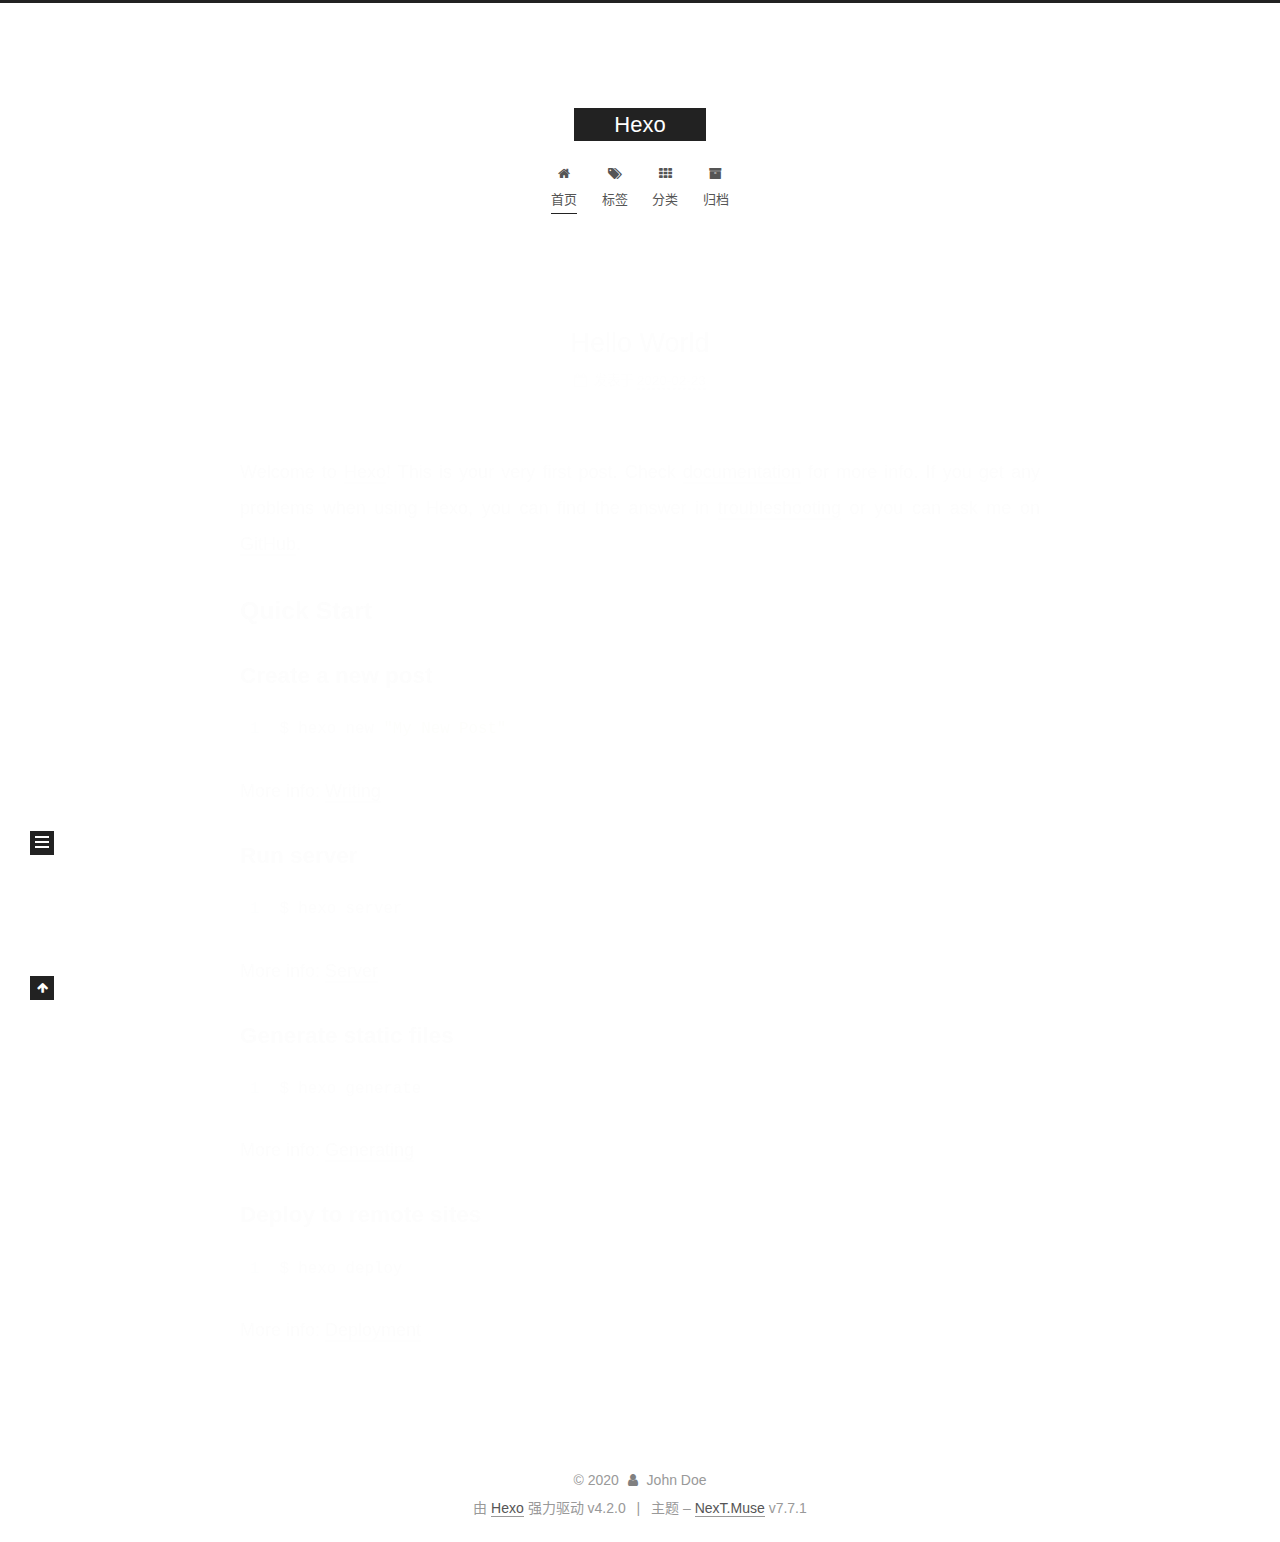
<file: index.html>
<!DOCTYPE html>
<html lang="zh-CN">
<head>
  <meta charset="UTF-8">
<meta name="viewport" content="width=device-width, initial-scale=1, maximum-scale=2">
<meta name="theme-color" content="#222">
<meta name="generator" content="Hexo 4.2.0">
  <link rel="apple-touch-icon" sizes="180x180" href="/images/apple-touch-icon-next.png">
  <link rel="icon" type="image/png" sizes="32x32" href="/images/favicon-32x32-next.png">
  <link rel="icon" type="image/png" sizes="16x16" href="/images/favicon-16x16-next.png">
  <link rel="mask-icon" href="/images/logo.svg" color="#222">

<link rel="stylesheet" href="/css/main.css">


<link rel="stylesheet" href="/lib/font-awesome/css/font-awesome.min.css">

<script id="hexo-configurations">
    var NexT = window.NexT || {};
    var CONFIG = {"hostname":"yoursite.com","root":"/","scheme":"Muse","version":"7.7.1","exturl":false,"sidebar":{"position":"left","display":"post","padding":18,"offset":12,"onmobile":false},"copycode":{"enable":false,"show_result":false,"style":null},"back2top":{"enable":true,"sidebar":false,"scrollpercent":false},"bookmark":{"enable":false,"color":"#222","save":"auto"},"fancybox":false,"mediumzoom":false,"lazyload":false,"pangu":false,"comments":{"style":"tabs","active":null,"storage":true,"lazyload":false,"nav":null},"algolia":{"hits":{"per_page":10},"labels":{"input_placeholder":"Search for Posts","hits_empty":"We didn't find any results for the search: ${query}","hits_stats":"${hits} results found in ${time} ms"}},"localsearch":{"enable":false,"trigger":"auto","top_n_per_article":1,"unescape":false,"preload":false},"motion":{"enable":true,"async":false,"transition":{"post_block":"fadeIn","post_header":"slideDownIn","post_body":"slideDownIn","coll_header":"slideLeftIn","sidebar":"slideUpIn"}}};
  </script>

  <meta property="og:type" content="website">
<meta property="og:title" content="Hexo">
<meta property="og:url" content="http://yoursite.com/index.html">
<meta property="og:site_name" content="Hexo">
<meta property="og:locale" content="zh_CN">
<meta property="article:author" content="John Doe">
<meta name="twitter:card" content="summary">

<link rel="canonical" href="http://yoursite.com/">


<script id="page-configurations">
  // https://hexo.io/docs/variables.html
  CONFIG.page = {
    sidebar: "",
    isHome: true,
    isPost: false
  };
</script>

  <title>Hexo</title>
  






  <noscript>
  <style>
  .use-motion .brand,
  .use-motion .menu-item,
  .sidebar-inner,
  .use-motion .post-block,
  .use-motion .pagination,
  .use-motion .comments,
  .use-motion .post-header,
  .use-motion .post-body,
  .use-motion .collection-header { opacity: initial; }

  .use-motion .site-title,
  .use-motion .site-subtitle {
    opacity: initial;
    top: initial;
  }

  .use-motion .logo-line-before i { left: initial; }
  .use-motion .logo-line-after i { right: initial; }
  </style>
</noscript>

</head>

<body itemscope itemtype="http://schema.org/WebPage">
  <div class="container use-motion">
    <div class="headband"></div>

    <header class="header" itemscope itemtype="http://schema.org/WPHeader">
      <div class="header-inner"><div class="site-brand-container">
  <div class="site-nav-toggle">
    <div class="toggle" aria-label="切换导航栏">
      <span class="toggle-line toggle-line-first"></span>
      <span class="toggle-line toggle-line-middle"></span>
      <span class="toggle-line toggle-line-last"></span>
    </div>
  </div>

  <div class="site-meta">

    <div>
      <a href="/" class="brand" rel="start">
        <span class="logo-line-before"><i></i></span>
        <span class="site-title">Hexo</span>
        <span class="logo-line-after"><i></i></span>
      </a>
    </div>
  </div>

  <div class="site-nav-right"></div>
</div>


<nav class="site-nav">
  
  <ul id="menu" class="menu">
        <li class="menu-item menu-item-home">

    <a href="/" rel="section"><i class="fa fa-fw fa-home"></i>首页</a>

  </li>
        <li class="menu-item menu-item-tags">

    <a href="/tags/" rel="section"><i class="fa fa-fw fa-tags"></i>标签</a>

  </li>
        <li class="menu-item menu-item-categories">

    <a href="/categories/" rel="section"><i class="fa fa-fw fa-th"></i>分类</a>

  </li>
        <li class="menu-item menu-item-archives">

    <a href="/archives/" rel="section"><i class="fa fa-fw fa-archive"></i>归档</a>

  </li>
  </ul>

</nav>
</div>
    </header>

    
  <div class="back-to-top">
    <i class="fa fa-arrow-up"></i>
    <span>0%</span>
  </div>


    <main class="main">
      <div class="main-inner">
        <div class="content-wrap">
          

          <div class="content">
            

  <div class="posts-expand">
        
  
  
  <article itemscope itemtype="http://schema.org/Article" class="post-block home" lang="zh-CN">
    <link itemprop="mainEntityOfPage" href="http://yoursite.com/2020/02/23/hello-world/">

    <span hidden itemprop="author" itemscope itemtype="http://schema.org/Person">
      <meta itemprop="image" content="/images/avatar.gif">
      <meta itemprop="name" content="John Doe">
      <meta itemprop="description" content="">
    </span>

    <span hidden itemprop="publisher" itemscope itemtype="http://schema.org/Organization">
      <meta itemprop="name" content="Hexo">
    </span>
      <header class="post-header">
        <h1 class="post-title" itemprop="name headline">
          
            <a href="/2020/02/23/hello-world/" class="post-title-link" itemprop="url">Hello World</a>
        </h1>

        <div class="post-meta">
            <span class="post-meta-item">
              <span class="post-meta-item-icon">
                <i class="fa fa-calendar-o"></i>
              </span>
              <span class="post-meta-item-text">发表于</span>

              <time title="创建时间：2020-02-23 14:31:37" itemprop="dateCreated datePublished" datetime="2020-02-23T14:31:37+08:00">2020-02-23</time>
            </span>

          

        </div>
      </header>

    
    
    
    <div class="post-body" itemprop="articleBody">

      
          <p>Welcome to <a href="https://hexo.io/" target="_blank" rel="noopener">Hexo</a>! This is your very first post. Check <a href="https://hexo.io/docs/" target="_blank" rel="noopener">documentation</a> for more info. If you get any problems when using Hexo, you can find the answer in <a href="https://hexo.io/docs/troubleshooting.html" target="_blank" rel="noopener">troubleshooting</a> or you can ask me on <a href="https://github.com/hexojs/hexo/issues" target="_blank" rel="noopener">GitHub</a>.</p>
<h2 id="Quick-Start"><a href="#Quick-Start" class="headerlink" title="Quick Start"></a>Quick Start</h2><h3 id="Create-a-new-post"><a href="#Create-a-new-post" class="headerlink" title="Create a new post"></a>Create a new post</h3><figure class="highlight bash"><table><tr><td class="gutter"><pre><span class="line">1</span><br></pre></td><td class="code"><pre><span class="line">$ hexo new <span class="string">"My New Post"</span></span><br></pre></td></tr></table></figure>

<p>More info: <a href="https://hexo.io/docs/writing.html" target="_blank" rel="noopener">Writing</a></p>
<h3 id="Run-server"><a href="#Run-server" class="headerlink" title="Run server"></a>Run server</h3><figure class="highlight bash"><table><tr><td class="gutter"><pre><span class="line">1</span><br></pre></td><td class="code"><pre><span class="line">$ hexo server</span><br></pre></td></tr></table></figure>

<p>More info: <a href="https://hexo.io/docs/server.html" target="_blank" rel="noopener">Server</a></p>
<h3 id="Generate-static-files"><a href="#Generate-static-files" class="headerlink" title="Generate static files"></a>Generate static files</h3><figure class="highlight bash"><table><tr><td class="gutter"><pre><span class="line">1</span><br></pre></td><td class="code"><pre><span class="line">$ hexo generate</span><br></pre></td></tr></table></figure>

<p>More info: <a href="https://hexo.io/docs/generating.html" target="_blank" rel="noopener">Generating</a></p>
<h3 id="Deploy-to-remote-sites"><a href="#Deploy-to-remote-sites" class="headerlink" title="Deploy to remote sites"></a>Deploy to remote sites</h3><figure class="highlight bash"><table><tr><td class="gutter"><pre><span class="line">1</span><br></pre></td><td class="code"><pre><span class="line">$ hexo deploy</span><br></pre></td></tr></table></figure>

<p>More info: <a href="https://hexo.io/docs/one-command-deployment.html" target="_blank" rel="noopener">Deployment</a></p>

      
    </div>

    
    
    
      <footer class="post-footer">
        <div class="post-eof"></div>
      </footer>
  </article>
  
  
  

  </div>

  



          </div>
          

<script>
  window.addEventListener('tabs:register', () => {
    let activeClass = CONFIG.comments.activeClass;
    if (CONFIG.comments.storage) {
      activeClass = localStorage.getItem('comments_active') || activeClass;
    }
    if (activeClass) {
      let activeTab = document.querySelector(`a[href="#comment-${activeClass}"]`);
      if (activeTab) {
        activeTab.click();
      }
    }
  });
  if (CONFIG.comments.storage) {
    window.addEventListener('tabs:click', event => {
      if (!event.target.matches('.tabs-comment .tab-content .tab-pane')) return;
      let commentClass = event.target.classList[1];
      localStorage.setItem('comments_active', commentClass);
    });
  }
</script>

        </div>
          
  
  <div class="toggle sidebar-toggle">
    <span class="toggle-line toggle-line-first"></span>
    <span class="toggle-line toggle-line-middle"></span>
    <span class="toggle-line toggle-line-last"></span>
  </div>

  <aside class="sidebar">
    <div class="sidebar-inner">

      <ul class="sidebar-nav motion-element">
        <li class="sidebar-nav-toc">
          文章目录
        </li>
        <li class="sidebar-nav-overview">
          站点概览
        </li>
      </ul>

      <!--noindex-->
      <div class="post-toc-wrap sidebar-panel">
      </div>
      <!--/noindex-->

      <div class="site-overview-wrap sidebar-panel">
        <div class="site-author motion-element" itemprop="author" itemscope itemtype="http://schema.org/Person">
  <p class="site-author-name" itemprop="name">John Doe</p>
  <div class="site-description" itemprop="description"></div>
</div>
<div class="site-state-wrap motion-element">
  <nav class="site-state">
      <div class="site-state-item site-state-posts">
          <a href="/archives/">
        
          <span class="site-state-item-count">1</span>
          <span class="site-state-item-name">日志</span>
        </a>
      </div>
  </nav>
</div>



      </div>

    </div>
  </aside>
  <div id="sidebar-dimmer"></div>


      </div>
    </main>

    <footer class="footer">
      <div class="footer-inner">
        

<div class="copyright">
  
  &copy; 
  <span itemprop="copyrightYear">2020</span>
  <span class="with-love">
    <i class="fa fa-user"></i>
  </span>
  <span class="author" itemprop="copyrightHolder">John Doe</span>
</div>
  <div class="powered-by">由 <a href="https://hexo.io/" class="theme-link" rel="noopener" target="_blank">Hexo</a> 强力驱动 v4.2.0
  </div>
  <span class="post-meta-divider">|</span>
  <div class="theme-info">主题 – <a href="https://muse.theme-next.org/" class="theme-link" rel="noopener" target="_blank">NexT.Muse</a> v7.7.1
  </div>

        








      </div>
    </footer>
  </div>

  
  <script src="/lib/anime.min.js"></script>
  <script src="/lib/velocity/velocity.min.js"></script>
  <script src="/lib/velocity/velocity.ui.min.js"></script>

<script src="/js/utils.js"></script>

<script src="/js/motion.js"></script>


<script src="/js/schemes/muse.js"></script>


<script src="/js/next-boot.js"></script>




  















  

  

</body>
</html>
</file>
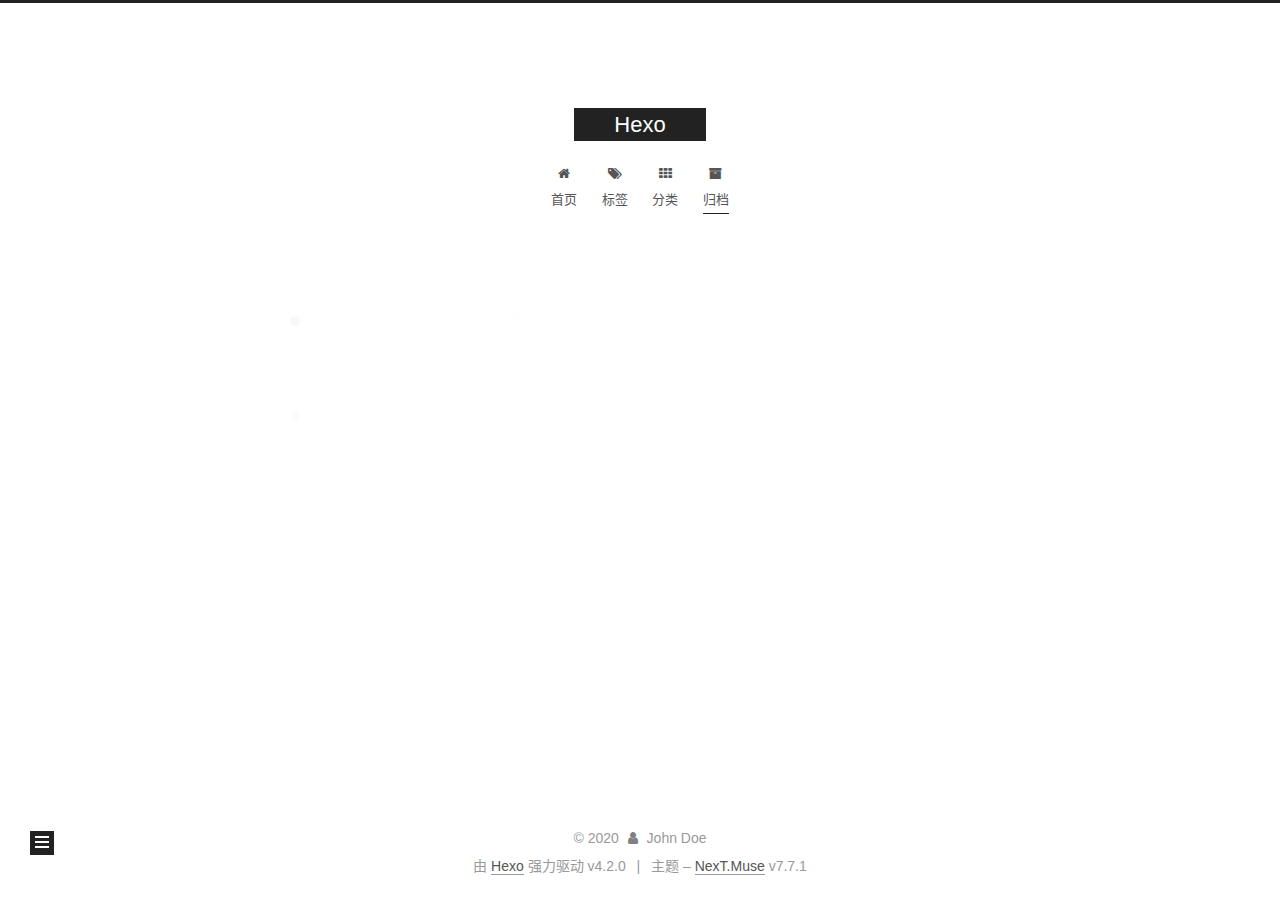
<file: archives/index.html>
<!DOCTYPE html>
<html lang="zh-CN">
<head>
  <meta charset="UTF-8">
<meta name="viewport" content="width=device-width, initial-scale=1, maximum-scale=2">
<meta name="theme-color" content="#222">
<meta name="generator" content="Hexo 4.2.0">
  <link rel="apple-touch-icon" sizes="180x180" href="/images/apple-touch-icon-next.png">
  <link rel="icon" type="image/png" sizes="32x32" href="/images/favicon-32x32-next.png">
  <link rel="icon" type="image/png" sizes="16x16" href="/images/favicon-16x16-next.png">
  <link rel="mask-icon" href="/images/logo.svg" color="#222">

<link rel="stylesheet" href="/css/main.css">


<link rel="stylesheet" href="/lib/font-awesome/css/font-awesome.min.css">

<script id="hexo-configurations">
    var NexT = window.NexT || {};
    var CONFIG = {"hostname":"yoursite.com","root":"/","scheme":"Muse","version":"7.7.1","exturl":false,"sidebar":{"position":"left","display":"post","padding":18,"offset":12,"onmobile":false},"copycode":{"enable":false,"show_result":false,"style":null},"back2top":{"enable":true,"sidebar":false,"scrollpercent":false},"bookmark":{"enable":false,"color":"#222","save":"auto"},"fancybox":false,"mediumzoom":false,"lazyload":false,"pangu":false,"comments":{"style":"tabs","active":null,"storage":true,"lazyload":false,"nav":null},"algolia":{"hits":{"per_page":10},"labels":{"input_placeholder":"Search for Posts","hits_empty":"We didn't find any results for the search: ${query}","hits_stats":"${hits} results found in ${time} ms"}},"localsearch":{"enable":false,"trigger":"auto","top_n_per_article":1,"unescape":false,"preload":false},"motion":{"enable":true,"async":false,"transition":{"post_block":"fadeIn","post_header":"slideDownIn","post_body":"slideDownIn","coll_header":"slideLeftIn","sidebar":"slideUpIn"}}};
  </script>

  <meta property="og:type" content="website">
<meta property="og:title" content="Hexo">
<meta property="og:url" content="http://yoursite.com/archives/index.html">
<meta property="og:site_name" content="Hexo">
<meta property="og:locale" content="zh_CN">
<meta property="article:author" content="John Doe">
<meta name="twitter:card" content="summary">

<link rel="canonical" href="http://yoursite.com/archives/">


<script id="page-configurations">
  // https://hexo.io/docs/variables.html
  CONFIG.page = {
    sidebar: "",
    isHome: false,
    isPost: false
  };
</script>

  <title>归档 | Hexo</title>
  






  <noscript>
  <style>
  .use-motion .brand,
  .use-motion .menu-item,
  .sidebar-inner,
  .use-motion .post-block,
  .use-motion .pagination,
  .use-motion .comments,
  .use-motion .post-header,
  .use-motion .post-body,
  .use-motion .collection-header { opacity: initial; }

  .use-motion .site-title,
  .use-motion .site-subtitle {
    opacity: initial;
    top: initial;
  }

  .use-motion .logo-line-before i { left: initial; }
  .use-motion .logo-line-after i { right: initial; }
  </style>
</noscript>

</head>

<body itemscope itemtype="http://schema.org/WebPage">
  <div class="container use-motion">
    <div class="headband"></div>

    <header class="header" itemscope itemtype="http://schema.org/WPHeader">
      <div class="header-inner"><div class="site-brand-container">
  <div class="site-nav-toggle">
    <div class="toggle" aria-label="切换导航栏">
      <span class="toggle-line toggle-line-first"></span>
      <span class="toggle-line toggle-line-middle"></span>
      <span class="toggle-line toggle-line-last"></span>
    </div>
  </div>

  <div class="site-meta">

    <div>
      <a href="/" class="brand" rel="start">
        <span class="logo-line-before"><i></i></span>
        <span class="site-title">Hexo</span>
        <span class="logo-line-after"><i></i></span>
      </a>
    </div>
  </div>

  <div class="site-nav-right"></div>
</div>


<nav class="site-nav">
  
  <ul id="menu" class="menu">
        <li class="menu-item menu-item-home">

    <a href="/" rel="section"><i class="fa fa-fw fa-home"></i>首页</a>

  </li>
        <li class="menu-item menu-item-tags">

    <a href="/tags/" rel="section"><i class="fa fa-fw fa-tags"></i>标签</a>

  </li>
        <li class="menu-item menu-item-categories">

    <a href="/categories/" rel="section"><i class="fa fa-fw fa-th"></i>分类</a>

  </li>
        <li class="menu-item menu-item-archives">

    <a href="/archives/" rel="section"><i class="fa fa-fw fa-archive"></i>归档</a>

  </li>
  </ul>

</nav>
</div>
    </header>

    
  <div class="back-to-top">
    <i class="fa fa-arrow-up"></i>
    <span>0%</span>
  </div>


    <main class="main">
      <div class="main-inner">
        <div class="content-wrap">
          

          <div class="content">
            

  
  
  
  <div class="post-block">
    <div class="posts-collapse">
      <div class="collection-title">
        <span class="collection-header">嗯..! 目前共计 1 篇日志。 继续努力。</span>
      </div>

      
    <div class="collection-year">
      <h1 class="collection-header">2020</h1>
    </div>

  <article itemscope itemtype="http://schema.org/Article">
    <header class="post-header">

      <div class="post-meta">
        <time itemprop="dateCreated"
              datetime="2020-02-23T14:31:37+08:00"
              content="2020-02-23">
          02-23
        </time>
      </div>

      <h2 class="post-title">
          <a class="post-title-link" href="/2020/02/23/hello-world/" itemprop="url">
            <span itemprop="name">Hello World</span>
          </a>
      </h2>

    </header>
  </article>


    </div>
  </div>
  
  
  

  



          </div>
          

<script>
  window.addEventListener('tabs:register', () => {
    let activeClass = CONFIG.comments.activeClass;
    if (CONFIG.comments.storage) {
      activeClass = localStorage.getItem('comments_active') || activeClass;
    }
    if (activeClass) {
      let activeTab = document.querySelector(`a[href="#comment-${activeClass}"]`);
      if (activeTab) {
        activeTab.click();
      }
    }
  });
  if (CONFIG.comments.storage) {
    window.addEventListener('tabs:click', event => {
      if (!event.target.matches('.tabs-comment .tab-content .tab-pane')) return;
      let commentClass = event.target.classList[1];
      localStorage.setItem('comments_active', commentClass);
    });
  }
</script>

        </div>
          
  
  <div class="toggle sidebar-toggle">
    <span class="toggle-line toggle-line-first"></span>
    <span class="toggle-line toggle-line-middle"></span>
    <span class="toggle-line toggle-line-last"></span>
  </div>

  <aside class="sidebar">
    <div class="sidebar-inner">

      <ul class="sidebar-nav motion-element">
        <li class="sidebar-nav-toc">
          文章目录
        </li>
        <li class="sidebar-nav-overview">
          站点概览
        </li>
      </ul>

      <!--noindex-->
      <div class="post-toc-wrap sidebar-panel">
      </div>
      <!--/noindex-->

      <div class="site-overview-wrap sidebar-panel">
        <div class="site-author motion-element" itemprop="author" itemscope itemtype="http://schema.org/Person">
  <p class="site-author-name" itemprop="name">John Doe</p>
  <div class="site-description" itemprop="description"></div>
</div>
<div class="site-state-wrap motion-element">
  <nav class="site-state">
      <div class="site-state-item site-state-posts">
          <a href="/archives/">
        
          <span class="site-state-item-count">1</span>
          <span class="site-state-item-name">日志</span>
        </a>
      </div>
  </nav>
</div>



      </div>

    </div>
  </aside>
  <div id="sidebar-dimmer"></div>


      </div>
    </main>

    <footer class="footer">
      <div class="footer-inner">
        

<div class="copyright">
  
  &copy; 
  <span itemprop="copyrightYear">2020</span>
  <span class="with-love">
    <i class="fa fa-user"></i>
  </span>
  <span class="author" itemprop="copyrightHolder">John Doe</span>
</div>
  <div class="powered-by">由 <a href="https://hexo.io/" class="theme-link" rel="noopener" target="_blank">Hexo</a> 强力驱动 v4.2.0
  </div>
  <span class="post-meta-divider">|</span>
  <div class="theme-info">主题 – <a href="https://muse.theme-next.org/" class="theme-link" rel="noopener" target="_blank">NexT.Muse</a> v7.7.1
  </div>

        








      </div>
    </footer>
  </div>

  
  <script src="/lib/anime.min.js"></script>
  <script src="/lib/velocity/velocity.min.js"></script>
  <script src="/lib/velocity/velocity.ui.min.js"></script>

<script src="/js/utils.js"></script>

<script src="/js/motion.js"></script>


<script src="/js/schemes/muse.js"></script>


<script src="/js/next-boot.js"></script>




  















  

  

</body>
</html>
</file>
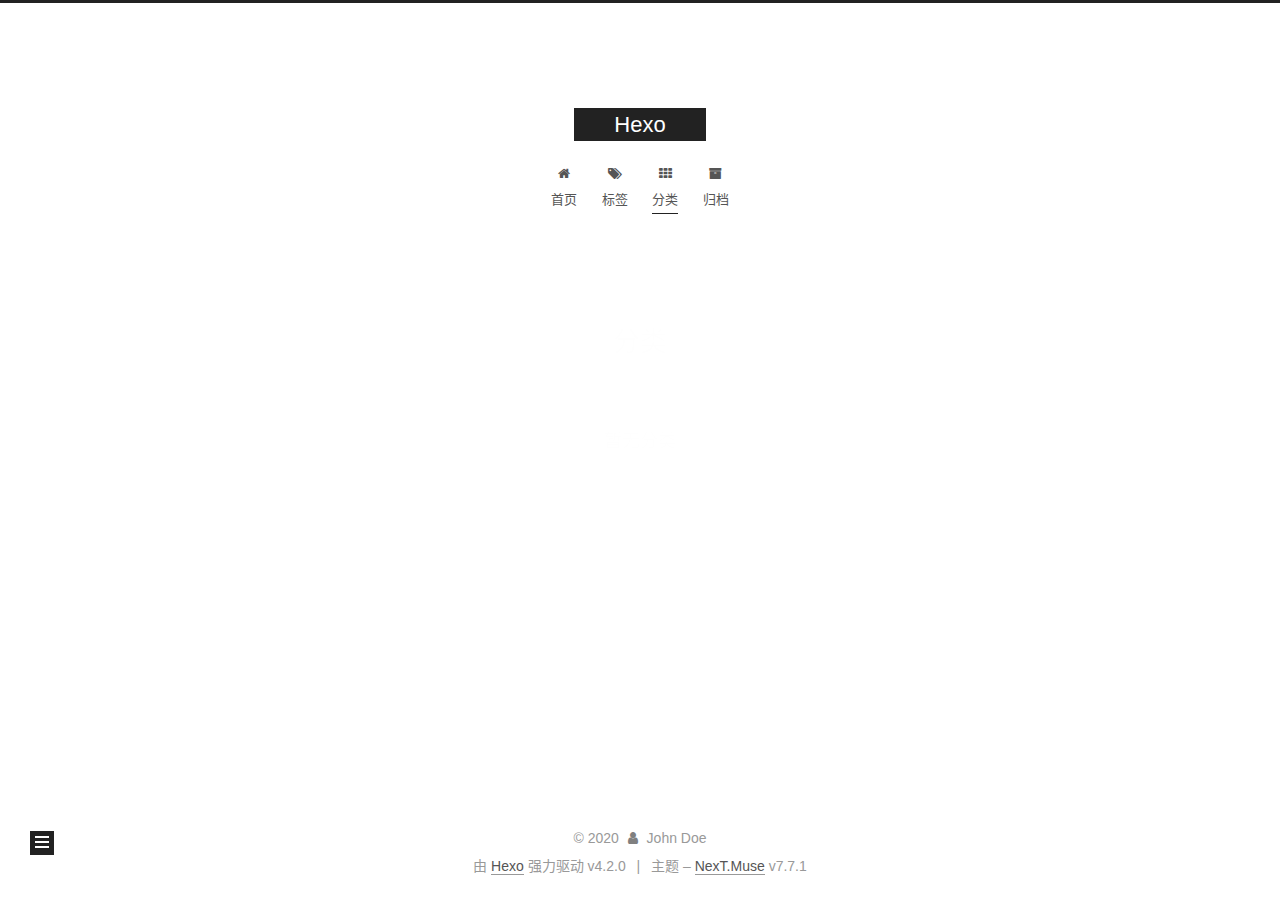
<file: categories/index.html>
<!DOCTYPE html>
<html lang="zh-CN">
<head>
  <meta charset="UTF-8">
<meta name="viewport" content="width=device-width, initial-scale=1, maximum-scale=2">
<meta name="theme-color" content="#222">
<meta name="generator" content="Hexo 4.2.0">
  <link rel="apple-touch-icon" sizes="180x180" href="/images/apple-touch-icon-next.png">
  <link rel="icon" type="image/png" sizes="32x32" href="/images/favicon-32x32-next.png">
  <link rel="icon" type="image/png" sizes="16x16" href="/images/favicon-16x16-next.png">
  <link rel="mask-icon" href="/images/logo.svg" color="#222">

<link rel="stylesheet" href="/css/main.css">


<link rel="stylesheet" href="/lib/font-awesome/css/font-awesome.min.css">

<script id="hexo-configurations">
    var NexT = window.NexT || {};
    var CONFIG = {"hostname":"yoursite.com","root":"/","scheme":"Muse","version":"7.7.1","exturl":false,"sidebar":{"position":"left","display":"post","padding":18,"offset":12,"onmobile":false},"copycode":{"enable":false,"show_result":false,"style":null},"back2top":{"enable":true,"sidebar":false,"scrollpercent":false},"bookmark":{"enable":false,"color":"#222","save":"auto"},"fancybox":false,"mediumzoom":false,"lazyload":false,"pangu":false,"comments":{"style":"tabs","active":null,"storage":true,"lazyload":false,"nav":null},"algolia":{"hits":{"per_page":10},"labels":{"input_placeholder":"Search for Posts","hits_empty":"We didn't find any results for the search: ${query}","hits_stats":"${hits} results found in ${time} ms"}},"localsearch":{"enable":false,"trigger":"auto","top_n_per_article":1,"unescape":false,"preload":false},"motion":{"enable":true,"async":false,"transition":{"post_block":"fadeIn","post_header":"slideDownIn","post_body":"slideDownIn","coll_header":"slideLeftIn","sidebar":"slideUpIn"}}};
  </script>

  <meta property="og:type" content="website">
<meta property="og:title" content="分类">
<meta property="og:url" content="http://yoursite.com/categories/index.html">
<meta property="og:site_name" content="Hexo">
<meta property="og:locale" content="zh_CN">
<meta property="article:published_time" content="2020-02-23T07:14:49.000Z">
<meta property="article:modified_time" content="2020-02-23T07:18:03.083Z">
<meta property="article:author" content="John Doe">
<meta name="twitter:card" content="summary">

<link rel="canonical" href="http://yoursite.com/categories/">


<script id="page-configurations">
  // https://hexo.io/docs/variables.html
  CONFIG.page = {
    sidebar: "",
    isHome: false,
    isPost: false
  };
</script>

  <title>分类 | Hexo
  </title>
  






  <noscript>
  <style>
  .use-motion .brand,
  .use-motion .menu-item,
  .sidebar-inner,
  .use-motion .post-block,
  .use-motion .pagination,
  .use-motion .comments,
  .use-motion .post-header,
  .use-motion .post-body,
  .use-motion .collection-header { opacity: initial; }

  .use-motion .site-title,
  .use-motion .site-subtitle {
    opacity: initial;
    top: initial;
  }

  .use-motion .logo-line-before i { left: initial; }
  .use-motion .logo-line-after i { right: initial; }
  </style>
</noscript>

</head>

<body itemscope itemtype="http://schema.org/WebPage">
  <div class="container use-motion">
    <div class="headband"></div>

    <header class="header" itemscope itemtype="http://schema.org/WPHeader">
      <div class="header-inner"><div class="site-brand-container">
  <div class="site-nav-toggle">
    <div class="toggle" aria-label="切换导航栏">
      <span class="toggle-line toggle-line-first"></span>
      <span class="toggle-line toggle-line-middle"></span>
      <span class="toggle-line toggle-line-last"></span>
    </div>
  </div>

  <div class="site-meta">

    <div>
      <a href="/" class="brand" rel="start">
        <span class="logo-line-before"><i></i></span>
        <span class="site-title">Hexo</span>
        <span class="logo-line-after"><i></i></span>
      </a>
    </div>
  </div>

  <div class="site-nav-right"></div>
</div>


<nav class="site-nav">
  
  <ul id="menu" class="menu">
        <li class="menu-item menu-item-home">

    <a href="/" rel="section"><i class="fa fa-fw fa-home"></i>首页</a>

  </li>
        <li class="menu-item menu-item-tags">

    <a href="/tags/" rel="section"><i class="fa fa-fw fa-tags"></i>标签</a>

  </li>
        <li class="menu-item menu-item-categories">

    <a href="/categories/" rel="section"><i class="fa fa-fw fa-th"></i>分类</a>

  </li>
        <li class="menu-item menu-item-archives">

    <a href="/archives/" rel="section"><i class="fa fa-fw fa-archive"></i>归档</a>

  </li>
  </ul>

</nav>
</div>
    </header>

    
  <div class="back-to-top">
    <i class="fa fa-arrow-up"></i>
    <span>0%</span>
  </div>


    <main class="main">
      <div class="main-inner">
        <div class="content-wrap">
          
  
  

          <div class="content">
            

  <div class="posts-expand">
    
    
    
    <div class="post-block" lang="zh-CN">
      <header class="post-header">

<h1 class="post-title" itemprop="name headline">分类
</h1>

<div class="post-meta">
  

</div>

</header>

      
      
      
      <div class="post-body">
          <div class="category-all-page">
            <div class="category-all-title">
              暂无分类
            </div>
            <div class="category-all">
              
            </div>
          </div>
        
      </div>
      
      
      
    </div>
    

    
    
    
  </div>


          </div>
          

<script>
  window.addEventListener('tabs:register', () => {
    let activeClass = CONFIG.comments.activeClass;
    if (CONFIG.comments.storage) {
      activeClass = localStorage.getItem('comments_active') || activeClass;
    }
    if (activeClass) {
      let activeTab = document.querySelector(`a[href="#comment-${activeClass}"]`);
      if (activeTab) {
        activeTab.click();
      }
    }
  });
  if (CONFIG.comments.storage) {
    window.addEventListener('tabs:click', event => {
      if (!event.target.matches('.tabs-comment .tab-content .tab-pane')) return;
      let commentClass = event.target.classList[1];
      localStorage.setItem('comments_active', commentClass);
    });
  }
</script>

        </div>
          
  
  <div class="toggle sidebar-toggle">
    <span class="toggle-line toggle-line-first"></span>
    <span class="toggle-line toggle-line-middle"></span>
    <span class="toggle-line toggle-line-last"></span>
  </div>

  <aside class="sidebar">
    <div class="sidebar-inner">

      <ul class="sidebar-nav motion-element">
        <li class="sidebar-nav-toc">
          文章目录
        </li>
        <li class="sidebar-nav-overview">
          站点概览
        </li>
      </ul>

      <!--noindex-->
      <div class="post-toc-wrap sidebar-panel">
      </div>
      <!--/noindex-->

      <div class="site-overview-wrap sidebar-panel">
        <div class="site-author motion-element" itemprop="author" itemscope itemtype="http://schema.org/Person">
  <p class="site-author-name" itemprop="name">John Doe</p>
  <div class="site-description" itemprop="description"></div>
</div>
<div class="site-state-wrap motion-element">
  <nav class="site-state">
      <div class="site-state-item site-state-posts">
          <a href="/archives/">
        
          <span class="site-state-item-count">1</span>
          <span class="site-state-item-name">日志</span>
        </a>
      </div>
  </nav>
</div>



      </div>

    </div>
  </aside>
  <div id="sidebar-dimmer"></div>


      </div>
    </main>

    <footer class="footer">
      <div class="footer-inner">
        

<div class="copyright">
  
  &copy; 
  <span itemprop="copyrightYear">2020</span>
  <span class="with-love">
    <i class="fa fa-user"></i>
  </span>
  <span class="author" itemprop="copyrightHolder">John Doe</span>
</div>
  <div class="powered-by">由 <a href="https://hexo.io/" class="theme-link" rel="noopener" target="_blank">Hexo</a> 强力驱动 v4.2.0
  </div>
  <span class="post-meta-divider">|</span>
  <div class="theme-info">主题 – <a href="https://muse.theme-next.org/" class="theme-link" rel="noopener" target="_blank">NexT.Muse</a> v7.7.1
  </div>

        








      </div>
    </footer>
  </div>

  
  <script src="/lib/anime.min.js"></script>
  <script src="/lib/velocity/velocity.min.js"></script>
  <script src="/lib/velocity/velocity.ui.min.js"></script>

<script src="/js/utils.js"></script>

<script src="/js/motion.js"></script>


<script src="/js/schemes/muse.js"></script>


<script src="/js/next-boot.js"></script>




  















  

  

</body>
</html>
</file>
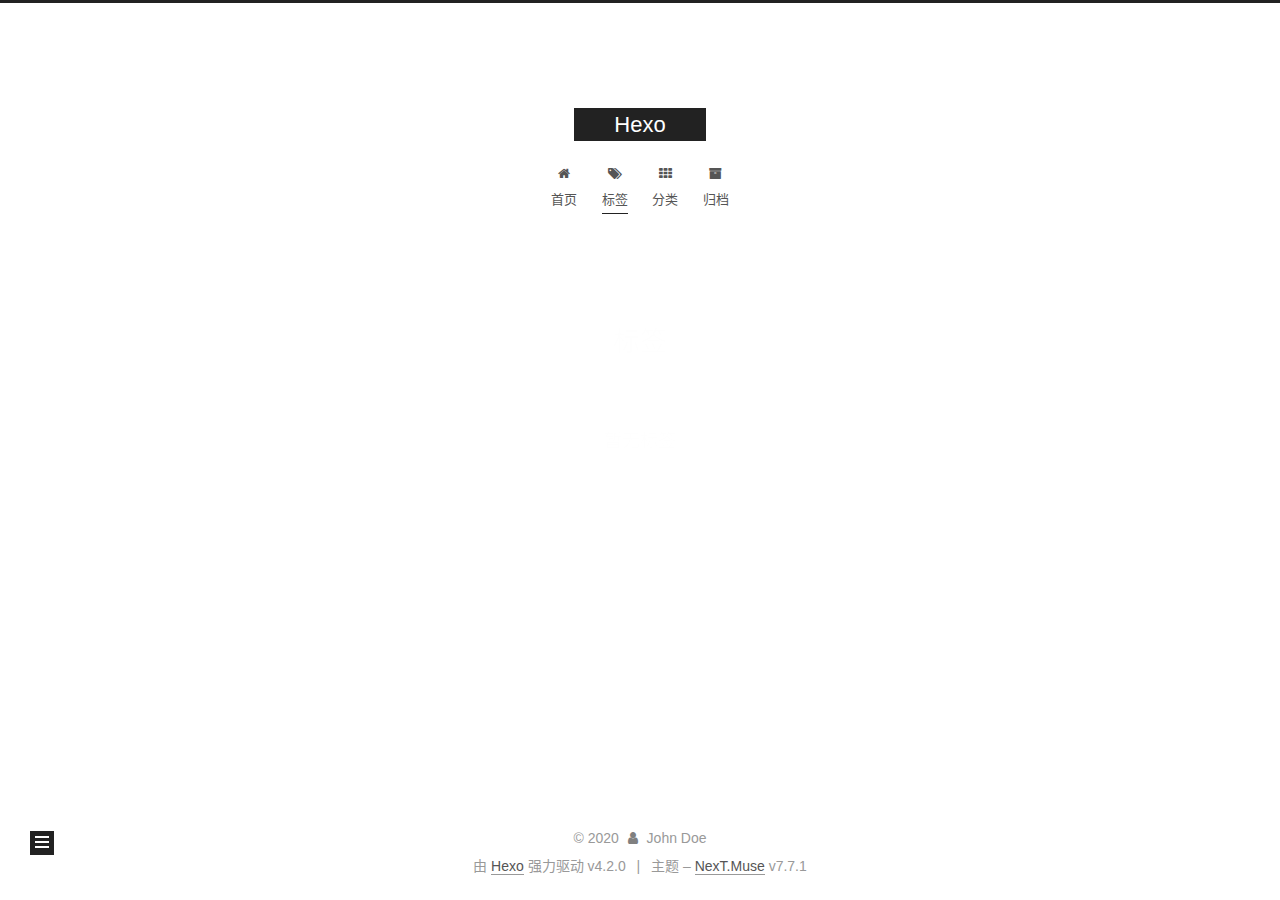
<file: tags/index.html>
<!DOCTYPE html>
<html lang="zh-CN">
<head>
  <meta charset="UTF-8">
<meta name="viewport" content="width=device-width, initial-scale=1, maximum-scale=2">
<meta name="theme-color" content="#222">
<meta name="generator" content="Hexo 4.2.0">
  <link rel="apple-touch-icon" sizes="180x180" href="/images/apple-touch-icon-next.png">
  <link rel="icon" type="image/png" sizes="32x32" href="/images/favicon-32x32-next.png">
  <link rel="icon" type="image/png" sizes="16x16" href="/images/favicon-16x16-next.png">
  <link rel="mask-icon" href="/images/logo.svg" color="#222">

<link rel="stylesheet" href="/css/main.css">


<link rel="stylesheet" href="/lib/font-awesome/css/font-awesome.min.css">

<script id="hexo-configurations">
    var NexT = window.NexT || {};
    var CONFIG = {"hostname":"yoursite.com","root":"/","scheme":"Muse","version":"7.7.1","exturl":false,"sidebar":{"position":"left","display":"post","padding":18,"offset":12,"onmobile":false},"copycode":{"enable":false,"show_result":false,"style":null},"back2top":{"enable":true,"sidebar":false,"scrollpercent":false},"bookmark":{"enable":false,"color":"#222","save":"auto"},"fancybox":false,"mediumzoom":false,"lazyload":false,"pangu":false,"comments":{"style":"tabs","active":null,"storage":true,"lazyload":false,"nav":null},"algolia":{"hits":{"per_page":10},"labels":{"input_placeholder":"Search for Posts","hits_empty":"We didn't find any results for the search: ${query}","hits_stats":"${hits} results found in ${time} ms"}},"localsearch":{"enable":false,"trigger":"auto","top_n_per_article":1,"unescape":false,"preload":false},"motion":{"enable":true,"async":false,"transition":{"post_block":"fadeIn","post_header":"slideDownIn","post_body":"slideDownIn","coll_header":"slideLeftIn","sidebar":"slideUpIn"}}};
  </script>

  <meta property="og:type" content="website">
<meta property="og:title" content="标签">
<meta property="og:url" content="http://yoursite.com/tags/index.html">
<meta property="og:site_name" content="Hexo">
<meta property="og:locale" content="zh_CN">
<meta property="article:published_time" content="2020-02-23T06:51:40.000Z">
<meta property="article:modified_time" content="2020-02-23T07:11:21.180Z">
<meta property="article:author" content="John Doe">
<meta name="twitter:card" content="summary">

<link rel="canonical" href="http://yoursite.com/tags/">


<script id="page-configurations">
  // https://hexo.io/docs/variables.html
  CONFIG.page = {
    sidebar: "",
    isHome: false,
    isPost: false
  };
</script>

  <title>标签 | Hexo
  </title>
  






  <noscript>
  <style>
  .use-motion .brand,
  .use-motion .menu-item,
  .sidebar-inner,
  .use-motion .post-block,
  .use-motion .pagination,
  .use-motion .comments,
  .use-motion .post-header,
  .use-motion .post-body,
  .use-motion .collection-header { opacity: initial; }

  .use-motion .site-title,
  .use-motion .site-subtitle {
    opacity: initial;
    top: initial;
  }

  .use-motion .logo-line-before i { left: initial; }
  .use-motion .logo-line-after i { right: initial; }
  </style>
</noscript>

</head>

<body itemscope itemtype="http://schema.org/WebPage">
  <div class="container use-motion">
    <div class="headband"></div>

    <header class="header" itemscope itemtype="http://schema.org/WPHeader">
      <div class="header-inner"><div class="site-brand-container">
  <div class="site-nav-toggle">
    <div class="toggle" aria-label="切换导航栏">
      <span class="toggle-line toggle-line-first"></span>
      <span class="toggle-line toggle-line-middle"></span>
      <span class="toggle-line toggle-line-last"></span>
    </div>
  </div>

  <div class="site-meta">

    <div>
      <a href="/" class="brand" rel="start">
        <span class="logo-line-before"><i></i></span>
        <span class="site-title">Hexo</span>
        <span class="logo-line-after"><i></i></span>
      </a>
    </div>
  </div>

  <div class="site-nav-right"></div>
</div>


<nav class="site-nav">
  
  <ul id="menu" class="menu">
        <li class="menu-item menu-item-home">

    <a href="/" rel="section"><i class="fa fa-fw fa-home"></i>首页</a>

  </li>
        <li class="menu-item menu-item-tags">

    <a href="/tags/" rel="section"><i class="fa fa-fw fa-tags"></i>标签</a>

  </li>
        <li class="menu-item menu-item-categories">

    <a href="/categories/" rel="section"><i class="fa fa-fw fa-th"></i>分类</a>

  </li>
        <li class="menu-item menu-item-archives">

    <a href="/archives/" rel="section"><i class="fa fa-fw fa-archive"></i>归档</a>

  </li>
  </ul>

</nav>
</div>
    </header>

    
  <div class="back-to-top">
    <i class="fa fa-arrow-up"></i>
    <span>0%</span>
  </div>


    <main class="main">
      <div class="main-inner">
        <div class="content-wrap">
          
  
  

          <div class="content">
            

  <div class="posts-expand">
    
    
    
    <div class="post-block" lang="zh-CN">
      <header class="post-header">

<h1 class="post-title" itemprop="name headline">标签
</h1>

<div class="post-meta">
  

</div>

</header>

      
      
      
      <div class="post-body">
          <div class="tag-cloud">
            <div class="tag-cloud-title">
              暂无标签
            </div>
            <div class="tag-cloud-tags">
              
            </div>
          </div>
        
      </div>
      
      
      
    </div>
    

    
    
    
  </div>


          </div>
          

<script>
  window.addEventListener('tabs:register', () => {
    let activeClass = CONFIG.comments.activeClass;
    if (CONFIG.comments.storage) {
      activeClass = localStorage.getItem('comments_active') || activeClass;
    }
    if (activeClass) {
      let activeTab = document.querySelector(`a[href="#comment-${activeClass}"]`);
      if (activeTab) {
        activeTab.click();
      }
    }
  });
  if (CONFIG.comments.storage) {
    window.addEventListener('tabs:click', event => {
      if (!event.target.matches('.tabs-comment .tab-content .tab-pane')) return;
      let commentClass = event.target.classList[1];
      localStorage.setItem('comments_active', commentClass);
    });
  }
</script>

        </div>
          
  
  <div class="toggle sidebar-toggle">
    <span class="toggle-line toggle-line-first"></span>
    <span class="toggle-line toggle-line-middle"></span>
    <span class="toggle-line toggle-line-last"></span>
  </div>

  <aside class="sidebar">
    <div class="sidebar-inner">

      <ul class="sidebar-nav motion-element">
        <li class="sidebar-nav-toc">
          文章目录
        </li>
        <li class="sidebar-nav-overview">
          站点概览
        </li>
      </ul>

      <!--noindex-->
      <div class="post-toc-wrap sidebar-panel">
      </div>
      <!--/noindex-->

      <div class="site-overview-wrap sidebar-panel">
        <div class="site-author motion-element" itemprop="author" itemscope itemtype="http://schema.org/Person">
  <p class="site-author-name" itemprop="name">John Doe</p>
  <div class="site-description" itemprop="description"></div>
</div>
<div class="site-state-wrap motion-element">
  <nav class="site-state">
      <div class="site-state-item site-state-posts">
          <a href="/archives/">
        
          <span class="site-state-item-count">1</span>
          <span class="site-state-item-name">日志</span>
        </a>
      </div>
  </nav>
</div>



      </div>

    </div>
  </aside>
  <div id="sidebar-dimmer"></div>


      </div>
    </main>

    <footer class="footer">
      <div class="footer-inner">
        

<div class="copyright">
  
  &copy; 
  <span itemprop="copyrightYear">2020</span>
  <span class="with-love">
    <i class="fa fa-user"></i>
  </span>
  <span class="author" itemprop="copyrightHolder">John Doe</span>
</div>
  <div class="powered-by">由 <a href="https://hexo.io/" class="theme-link" rel="noopener" target="_blank">Hexo</a> 强力驱动 v4.2.0
  </div>
  <span class="post-meta-divider">|</span>
  <div class="theme-info">主题 – <a href="https://muse.theme-next.org/" class="theme-link" rel="noopener" target="_blank">NexT.Muse</a> v7.7.1
  </div>

        








      </div>
    </footer>
  </div>

  
  <script src="/lib/anime.min.js"></script>
  <script src="/lib/velocity/velocity.min.js"></script>
  <script src="/lib/velocity/velocity.ui.min.js"></script>

<script src="/js/utils.js"></script>

<script src="/js/motion.js"></script>


<script src="/js/schemes/muse.js"></script>


<script src="/js/next-boot.js"></script>




  















  

  

</body>
</html>
</file>
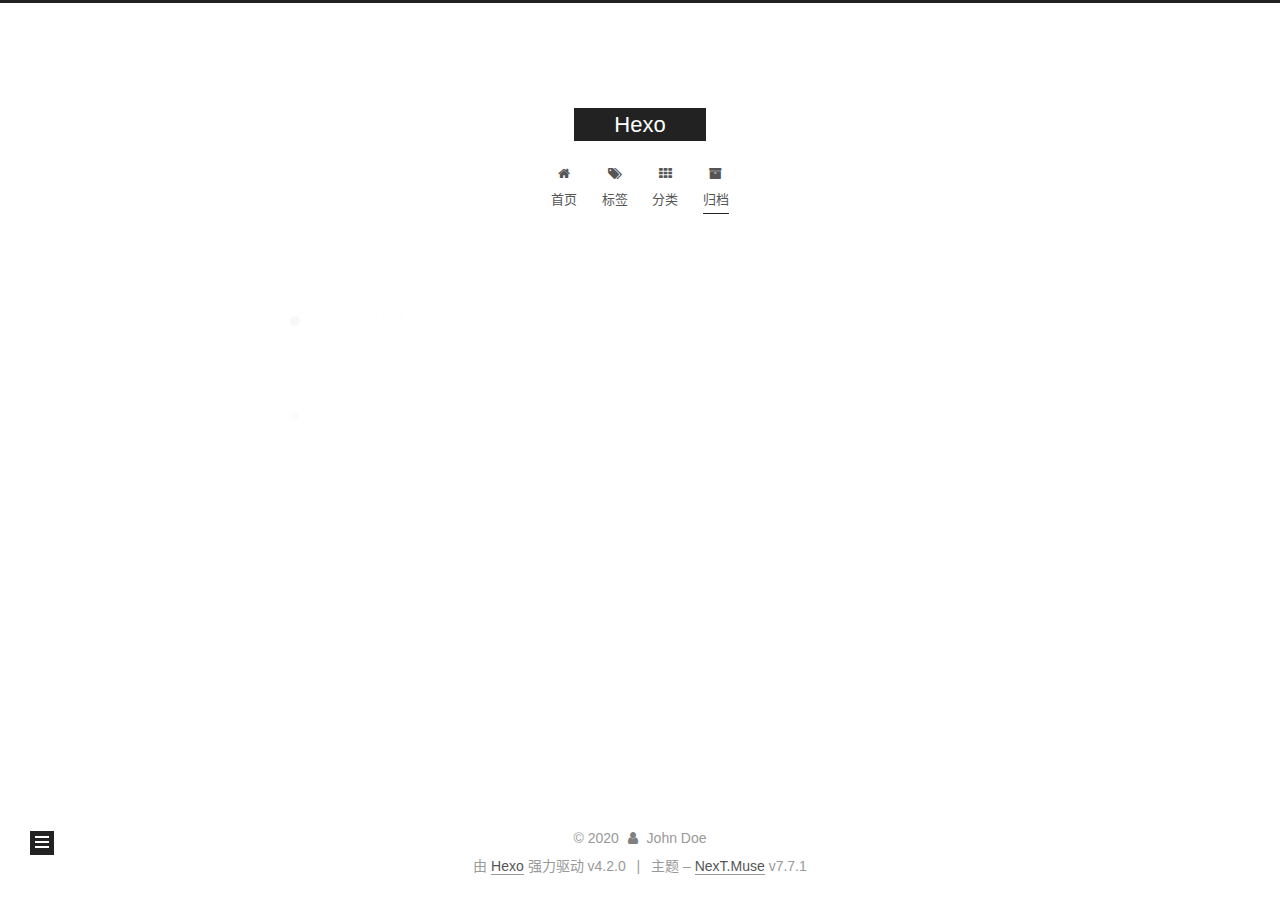
<file: archives/2020/index.html>
<!DOCTYPE html>
<html lang="zh-CN">
<head>
  <meta charset="UTF-8">
<meta name="viewport" content="width=device-width, initial-scale=1, maximum-scale=2">
<meta name="theme-color" content="#222">
<meta name="generator" content="Hexo 4.2.0">
  <link rel="apple-touch-icon" sizes="180x180" href="/images/apple-touch-icon-next.png">
  <link rel="icon" type="image/png" sizes="32x32" href="/images/favicon-32x32-next.png">
  <link rel="icon" type="image/png" sizes="16x16" href="/images/favicon-16x16-next.png">
  <link rel="mask-icon" href="/images/logo.svg" color="#222">

<link rel="stylesheet" href="/css/main.css">


<link rel="stylesheet" href="/lib/font-awesome/css/font-awesome.min.css">

<script id="hexo-configurations">
    var NexT = window.NexT || {};
    var CONFIG = {"hostname":"yoursite.com","root":"/","scheme":"Muse","version":"7.7.1","exturl":false,"sidebar":{"position":"left","display":"post","padding":18,"offset":12,"onmobile":false},"copycode":{"enable":false,"show_result":false,"style":null},"back2top":{"enable":true,"sidebar":false,"scrollpercent":false},"bookmark":{"enable":false,"color":"#222","save":"auto"},"fancybox":false,"mediumzoom":false,"lazyload":false,"pangu":false,"comments":{"style":"tabs","active":null,"storage":true,"lazyload":false,"nav":null},"algolia":{"hits":{"per_page":10},"labels":{"input_placeholder":"Search for Posts","hits_empty":"We didn't find any results for the search: ${query}","hits_stats":"${hits} results found in ${time} ms"}},"localsearch":{"enable":false,"trigger":"auto","top_n_per_article":1,"unescape":false,"preload":false},"motion":{"enable":true,"async":false,"transition":{"post_block":"fadeIn","post_header":"slideDownIn","post_body":"slideDownIn","coll_header":"slideLeftIn","sidebar":"slideUpIn"}}};
  </script>

  <meta property="og:type" content="website">
<meta property="og:title" content="Hexo">
<meta property="og:url" content="http://yoursite.com/archives/2020/index.html">
<meta property="og:site_name" content="Hexo">
<meta property="og:locale" content="zh_CN">
<meta property="article:author" content="John Doe">
<meta name="twitter:card" content="summary">

<link rel="canonical" href="http://yoursite.com/archives/2020/">


<script id="page-configurations">
  // https://hexo.io/docs/variables.html
  CONFIG.page = {
    sidebar: "",
    isHome: false,
    isPost: false
  };
</script>

  <title>归档 | Hexo</title>
  






  <noscript>
  <style>
  .use-motion .brand,
  .use-motion .menu-item,
  .sidebar-inner,
  .use-motion .post-block,
  .use-motion .pagination,
  .use-motion .comments,
  .use-motion .post-header,
  .use-motion .post-body,
  .use-motion .collection-header { opacity: initial; }

  .use-motion .site-title,
  .use-motion .site-subtitle {
    opacity: initial;
    top: initial;
  }

  .use-motion .logo-line-before i { left: initial; }
  .use-motion .logo-line-after i { right: initial; }
  </style>
</noscript>

</head>

<body itemscope itemtype="http://schema.org/WebPage">
  <div class="container use-motion">
    <div class="headband"></div>

    <header class="header" itemscope itemtype="http://schema.org/WPHeader">
      <div class="header-inner"><div class="site-brand-container">
  <div class="site-nav-toggle">
    <div class="toggle" aria-label="切换导航栏">
      <span class="toggle-line toggle-line-first"></span>
      <span class="toggle-line toggle-line-middle"></span>
      <span class="toggle-line toggle-line-last"></span>
    </div>
  </div>

  <div class="site-meta">

    <div>
      <a href="/" class="brand" rel="start">
        <span class="logo-line-before"><i></i></span>
        <span class="site-title">Hexo</span>
        <span class="logo-line-after"><i></i></span>
      </a>
    </div>
  </div>

  <div class="site-nav-right"></div>
</div>


<nav class="site-nav">
  
  <ul id="menu" class="menu">
        <li class="menu-item menu-item-home">

    <a href="/" rel="section"><i class="fa fa-fw fa-home"></i>首页</a>

  </li>
        <li class="menu-item menu-item-tags">

    <a href="/tags/" rel="section"><i class="fa fa-fw fa-tags"></i>标签</a>

  </li>
        <li class="menu-item menu-item-categories">

    <a href="/categories/" rel="section"><i class="fa fa-fw fa-th"></i>分类</a>

  </li>
        <li class="menu-item menu-item-archives">

    <a href="/archives/" rel="section"><i class="fa fa-fw fa-archive"></i>归档</a>

  </li>
  </ul>

</nav>
</div>
    </header>

    
  <div class="back-to-top">
    <i class="fa fa-arrow-up"></i>
    <span>0%</span>
  </div>


    <main class="main">
      <div class="main-inner">
        <div class="content-wrap">
          

          <div class="content">
            

  
  
  
  <div class="post-block">
    <div class="posts-collapse">
      <div class="collection-title">
        <span class="collection-header">嗯..! 目前共计 1 篇日志。 继续努力。</span>
      </div>

      
    <div class="collection-year">
      <h1 class="collection-header">2020</h1>
    </div>

  <article itemscope itemtype="http://schema.org/Article">
    <header class="post-header">

      <div class="post-meta">
        <time itemprop="dateCreated"
              datetime="2020-02-23T14:31:37+08:00"
              content="2020-02-23">
          02-23
        </time>
      </div>

      <h2 class="post-title">
          <a class="post-title-link" href="/2020/02/23/hello-world/" itemprop="url">
            <span itemprop="name">Hello World</span>
          </a>
      </h2>

    </header>
  </article>


    </div>
  </div>
  
  
  

  



          </div>
          

<script>
  window.addEventListener('tabs:register', () => {
    let activeClass = CONFIG.comments.activeClass;
    if (CONFIG.comments.storage) {
      activeClass = localStorage.getItem('comments_active') || activeClass;
    }
    if (activeClass) {
      let activeTab = document.querySelector(`a[href="#comment-${activeClass}"]`);
      if (activeTab) {
        activeTab.click();
      }
    }
  });
  if (CONFIG.comments.storage) {
    window.addEventListener('tabs:click', event => {
      if (!event.target.matches('.tabs-comment .tab-content .tab-pane')) return;
      let commentClass = event.target.classList[1];
      localStorage.setItem('comments_active', commentClass);
    });
  }
</script>

        </div>
          
  
  <div class="toggle sidebar-toggle">
    <span class="toggle-line toggle-line-first"></span>
    <span class="toggle-line toggle-line-middle"></span>
    <span class="toggle-line toggle-line-last"></span>
  </div>

  <aside class="sidebar">
    <div class="sidebar-inner">

      <ul class="sidebar-nav motion-element">
        <li class="sidebar-nav-toc">
          文章目录
        </li>
        <li class="sidebar-nav-overview">
          站点概览
        </li>
      </ul>

      <!--noindex-->
      <div class="post-toc-wrap sidebar-panel">
      </div>
      <!--/noindex-->

      <div class="site-overview-wrap sidebar-panel">
        <div class="site-author motion-element" itemprop="author" itemscope itemtype="http://schema.org/Person">
  <p class="site-author-name" itemprop="name">John Doe</p>
  <div class="site-description" itemprop="description"></div>
</div>
<div class="site-state-wrap motion-element">
  <nav class="site-state">
      <div class="site-state-item site-state-posts">
          <a href="/archives/">
        
          <span class="site-state-item-count">1</span>
          <span class="site-state-item-name">日志</span>
        </a>
      </div>
  </nav>
</div>



      </div>

    </div>
  </aside>
  <div id="sidebar-dimmer"></div>


      </div>
    </main>

    <footer class="footer">
      <div class="footer-inner">
        

<div class="copyright">
  
  &copy; 
  <span itemprop="copyrightYear">2020</span>
  <span class="with-love">
    <i class="fa fa-user"></i>
  </span>
  <span class="author" itemprop="copyrightHolder">John Doe</span>
</div>
  <div class="powered-by">由 <a href="https://hexo.io/" class="theme-link" rel="noopener" target="_blank">Hexo</a> 强力驱动 v4.2.0
  </div>
  <span class="post-meta-divider">|</span>
  <div class="theme-info">主题 – <a href="https://muse.theme-next.org/" class="theme-link" rel="noopener" target="_blank">NexT.Muse</a> v7.7.1
  </div>

        








      </div>
    </footer>
  </div>

  
  <script src="/lib/anime.min.js"></script>
  <script src="/lib/velocity/velocity.min.js"></script>
  <script src="/lib/velocity/velocity.ui.min.js"></script>

<script src="/js/utils.js"></script>

<script src="/js/motion.js"></script>


<script src="/js/schemes/muse.js"></script>


<script src="/js/next-boot.js"></script>




  















  

  

</body>
</html>
</file>
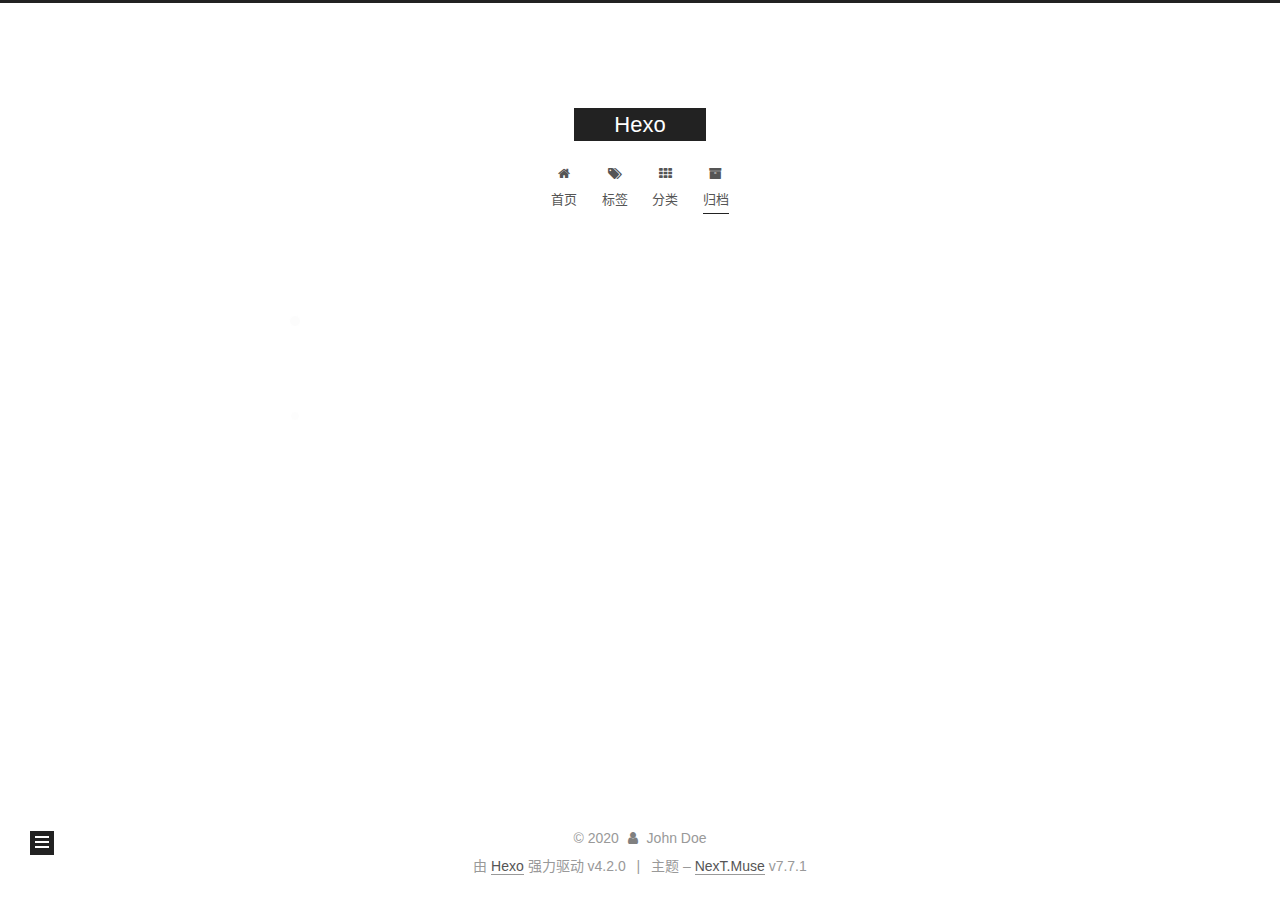
<file: archives/2020/02/index.html>
<!DOCTYPE html>
<html lang="zh-CN">
<head>
  <meta charset="UTF-8">
<meta name="viewport" content="width=device-width, initial-scale=1, maximum-scale=2">
<meta name="theme-color" content="#222">
<meta name="generator" content="Hexo 4.2.0">
  <link rel="apple-touch-icon" sizes="180x180" href="/images/apple-touch-icon-next.png">
  <link rel="icon" type="image/png" sizes="32x32" href="/images/favicon-32x32-next.png">
  <link rel="icon" type="image/png" sizes="16x16" href="/images/favicon-16x16-next.png">
  <link rel="mask-icon" href="/images/logo.svg" color="#222">

<link rel="stylesheet" href="/css/main.css">


<link rel="stylesheet" href="/lib/font-awesome/css/font-awesome.min.css">

<script id="hexo-configurations">
    var NexT = window.NexT || {};
    var CONFIG = {"hostname":"yoursite.com","root":"/","scheme":"Muse","version":"7.7.1","exturl":false,"sidebar":{"position":"left","display":"post","padding":18,"offset":12,"onmobile":false},"copycode":{"enable":false,"show_result":false,"style":null},"back2top":{"enable":true,"sidebar":false,"scrollpercent":false},"bookmark":{"enable":false,"color":"#222","save":"auto"},"fancybox":false,"mediumzoom":false,"lazyload":false,"pangu":false,"comments":{"style":"tabs","active":null,"storage":true,"lazyload":false,"nav":null},"algolia":{"hits":{"per_page":10},"labels":{"input_placeholder":"Search for Posts","hits_empty":"We didn't find any results for the search: ${query}","hits_stats":"${hits} results found in ${time} ms"}},"localsearch":{"enable":false,"trigger":"auto","top_n_per_article":1,"unescape":false,"preload":false},"motion":{"enable":true,"async":false,"transition":{"post_block":"fadeIn","post_header":"slideDownIn","post_body":"slideDownIn","coll_header":"slideLeftIn","sidebar":"slideUpIn"}}};
  </script>

  <meta property="og:type" content="website">
<meta property="og:title" content="Hexo">
<meta property="og:url" content="http://yoursite.com/archives/2020/02/index.html">
<meta property="og:site_name" content="Hexo">
<meta property="og:locale" content="zh_CN">
<meta property="article:author" content="John Doe">
<meta name="twitter:card" content="summary">

<link rel="canonical" href="http://yoursite.com/archives/2020/02/">


<script id="page-configurations">
  // https://hexo.io/docs/variables.html
  CONFIG.page = {
    sidebar: "",
    isHome: false,
    isPost: false
  };
</script>

  <title>归档 | Hexo</title>
  






  <noscript>
  <style>
  .use-motion .brand,
  .use-motion .menu-item,
  .sidebar-inner,
  .use-motion .post-block,
  .use-motion .pagination,
  .use-motion .comments,
  .use-motion .post-header,
  .use-motion .post-body,
  .use-motion .collection-header { opacity: initial; }

  .use-motion .site-title,
  .use-motion .site-subtitle {
    opacity: initial;
    top: initial;
  }

  .use-motion .logo-line-before i { left: initial; }
  .use-motion .logo-line-after i { right: initial; }
  </style>
</noscript>

</head>

<body itemscope itemtype="http://schema.org/WebPage">
  <div class="container use-motion">
    <div class="headband"></div>

    <header class="header" itemscope itemtype="http://schema.org/WPHeader">
      <div class="header-inner"><div class="site-brand-container">
  <div class="site-nav-toggle">
    <div class="toggle" aria-label="切换导航栏">
      <span class="toggle-line toggle-line-first"></span>
      <span class="toggle-line toggle-line-middle"></span>
      <span class="toggle-line toggle-line-last"></span>
    </div>
  </div>

  <div class="site-meta">

    <div>
      <a href="/" class="brand" rel="start">
        <span class="logo-line-before"><i></i></span>
        <span class="site-title">Hexo</span>
        <span class="logo-line-after"><i></i></span>
      </a>
    </div>
  </div>

  <div class="site-nav-right"></div>
</div>


<nav class="site-nav">
  
  <ul id="menu" class="menu">
        <li class="menu-item menu-item-home">

    <a href="/" rel="section"><i class="fa fa-fw fa-home"></i>首页</a>

  </li>
        <li class="menu-item menu-item-tags">

    <a href="/tags/" rel="section"><i class="fa fa-fw fa-tags"></i>标签</a>

  </li>
        <li class="menu-item menu-item-categories">

    <a href="/categories/" rel="section"><i class="fa fa-fw fa-th"></i>分类</a>

  </li>
        <li class="menu-item menu-item-archives">

    <a href="/archives/" rel="section"><i class="fa fa-fw fa-archive"></i>归档</a>

  </li>
  </ul>

</nav>
</div>
    </header>

    
  <div class="back-to-top">
    <i class="fa fa-arrow-up"></i>
    <span>0%</span>
  </div>


    <main class="main">
      <div class="main-inner">
        <div class="content-wrap">
          

          <div class="content">
            

  
  
  
  <div class="post-block">
    <div class="posts-collapse">
      <div class="collection-title">
        <span class="collection-header">嗯..! 目前共计 1 篇日志。 继续努力。</span>
      </div>

      
    <div class="collection-year">
      <h1 class="collection-header">2020</h1>
    </div>

  <article itemscope itemtype="http://schema.org/Article">
    <header class="post-header">

      <div class="post-meta">
        <time itemprop="dateCreated"
              datetime="2020-02-23T14:31:37+08:00"
              content="2020-02-23">
          02-23
        </time>
      </div>

      <h2 class="post-title">
          <a class="post-title-link" href="/2020/02/23/hello-world/" itemprop="url">
            <span itemprop="name">Hello World</span>
          </a>
      </h2>

    </header>
  </article>


    </div>
  </div>
  
  
  

  



          </div>
          

<script>
  window.addEventListener('tabs:register', () => {
    let activeClass = CONFIG.comments.activeClass;
    if (CONFIG.comments.storage) {
      activeClass = localStorage.getItem('comments_active') || activeClass;
    }
    if (activeClass) {
      let activeTab = document.querySelector(`a[href="#comment-${activeClass}"]`);
      if (activeTab) {
        activeTab.click();
      }
    }
  });
  if (CONFIG.comments.storage) {
    window.addEventListener('tabs:click', event => {
      if (!event.target.matches('.tabs-comment .tab-content .tab-pane')) return;
      let commentClass = event.target.classList[1];
      localStorage.setItem('comments_active', commentClass);
    });
  }
</script>

        </div>
          
  
  <div class="toggle sidebar-toggle">
    <span class="toggle-line toggle-line-first"></span>
    <span class="toggle-line toggle-line-middle"></span>
    <span class="toggle-line toggle-line-last"></span>
  </div>

  <aside class="sidebar">
    <div class="sidebar-inner">

      <ul class="sidebar-nav motion-element">
        <li class="sidebar-nav-toc">
          文章目录
        </li>
        <li class="sidebar-nav-overview">
          站点概览
        </li>
      </ul>

      <!--noindex-->
      <div class="post-toc-wrap sidebar-panel">
      </div>
      <!--/noindex-->

      <div class="site-overview-wrap sidebar-panel">
        <div class="site-author motion-element" itemprop="author" itemscope itemtype="http://schema.org/Person">
  <p class="site-author-name" itemprop="name">John Doe</p>
  <div class="site-description" itemprop="description"></div>
</div>
<div class="site-state-wrap motion-element">
  <nav class="site-state">
      <div class="site-state-item site-state-posts">
          <a href="/archives/">
        
          <span class="site-state-item-count">1</span>
          <span class="site-state-item-name">日志</span>
        </a>
      </div>
  </nav>
</div>



      </div>

    </div>
  </aside>
  <div id="sidebar-dimmer"></div>


      </div>
    </main>

    <footer class="footer">
      <div class="footer-inner">
        

<div class="copyright">
  
  &copy; 
  <span itemprop="copyrightYear">2020</span>
  <span class="with-love">
    <i class="fa fa-user"></i>
  </span>
  <span class="author" itemprop="copyrightHolder">John Doe</span>
</div>
  <div class="powered-by">由 <a href="https://hexo.io/" class="theme-link" rel="noopener" target="_blank">Hexo</a> 强力驱动 v4.2.0
  </div>
  <span class="post-meta-divider">|</span>
  <div class="theme-info">主题 – <a href="https://muse.theme-next.org/" class="theme-link" rel="noopener" target="_blank">NexT.Muse</a> v7.7.1
  </div>

        








      </div>
    </footer>
  </div>

  
  <script src="/lib/anime.min.js"></script>
  <script src="/lib/velocity/velocity.min.js"></script>
  <script src="/lib/velocity/velocity.ui.min.js"></script>

<script src="/js/utils.js"></script>

<script src="/js/motion.js"></script>


<script src="/js/schemes/muse.js"></script>


<script src="/js/next-boot.js"></script>




  















  

  

</body>
</html>
</file>
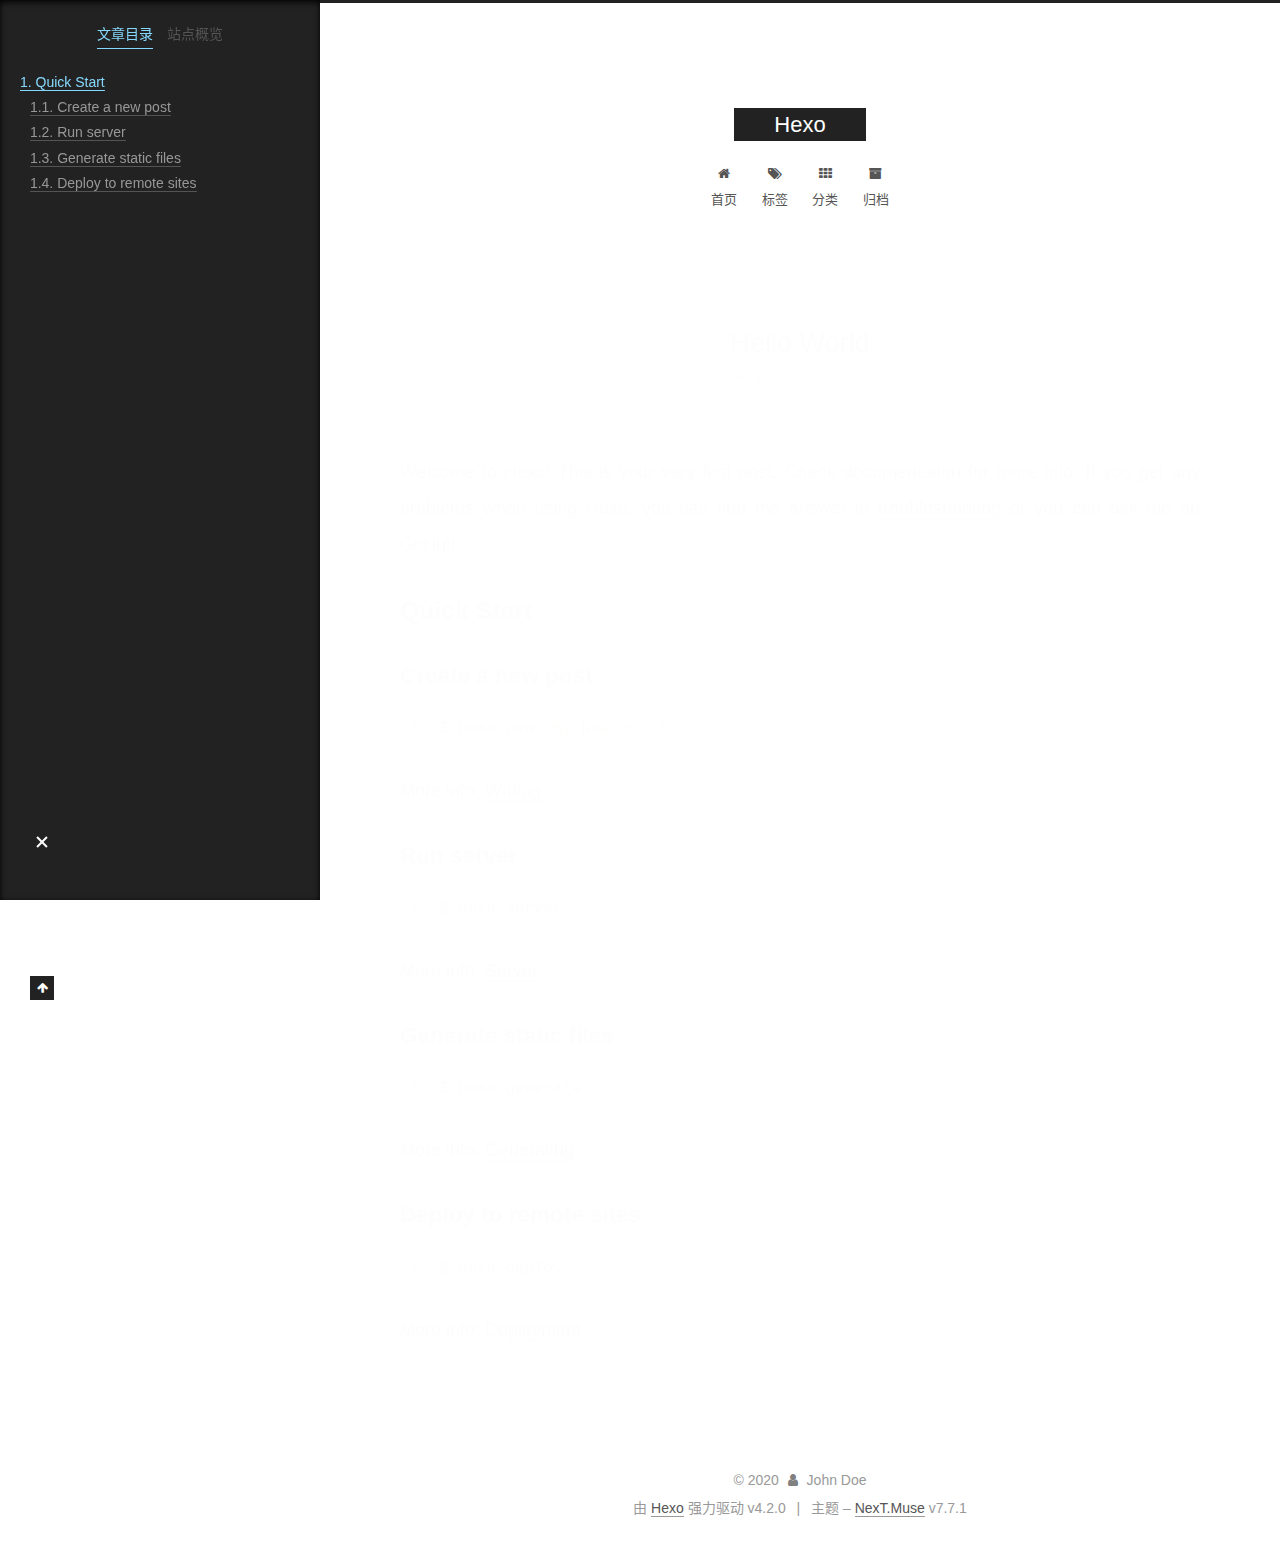
<file: 2020/02/23/hello-world/index.html>
<!DOCTYPE html>
<html lang="zh-CN">
<head>
  <meta charset="UTF-8">
<meta name="viewport" content="width=device-width, initial-scale=1, maximum-scale=2">
<meta name="theme-color" content="#222">
<meta name="generator" content="Hexo 4.2.0">
  <link rel="apple-touch-icon" sizes="180x180" href="/images/apple-touch-icon-next.png">
  <link rel="icon" type="image/png" sizes="32x32" href="/images/favicon-32x32-next.png">
  <link rel="icon" type="image/png" sizes="16x16" href="/images/favicon-16x16-next.png">
  <link rel="mask-icon" href="/images/logo.svg" color="#222">

<link rel="stylesheet" href="/css/main.css">


<link rel="stylesheet" href="/lib/font-awesome/css/font-awesome.min.css">

<script id="hexo-configurations">
    var NexT = window.NexT || {};
    var CONFIG = {"hostname":"yoursite.com","root":"/","scheme":"Muse","version":"7.7.1","exturl":false,"sidebar":{"position":"left","display":"post","padding":18,"offset":12,"onmobile":false},"copycode":{"enable":false,"show_result":false,"style":null},"back2top":{"enable":true,"sidebar":false,"scrollpercent":false},"bookmark":{"enable":false,"color":"#222","save":"auto"},"fancybox":false,"mediumzoom":false,"lazyload":false,"pangu":false,"comments":{"style":"tabs","active":null,"storage":true,"lazyload":false,"nav":null},"algolia":{"hits":{"per_page":10},"labels":{"input_placeholder":"Search for Posts","hits_empty":"We didn't find any results for the search: ${query}","hits_stats":"${hits} results found in ${time} ms"}},"localsearch":{"enable":false,"trigger":"auto","top_n_per_article":1,"unescape":false,"preload":false},"motion":{"enable":true,"async":false,"transition":{"post_block":"fadeIn","post_header":"slideDownIn","post_body":"slideDownIn","coll_header":"slideLeftIn","sidebar":"slideUpIn"}}};
  </script>

  <meta name="description" content="Welcome to Hexo! This is your very first post. Check documentation for more info. If you get any problems when using Hexo, you can find the answer in troubleshooting or you can ask me on GitHub. Quick">
<meta property="og:type" content="article">
<meta property="og:title" content="Hello World">
<meta property="og:url" content="http://yoursite.com/2020/02/23/hello-world/index.html">
<meta property="og:site_name" content="Hexo">
<meta property="og:description" content="Welcome to Hexo! This is your very first post. Check documentation for more info. If you get any problems when using Hexo, you can find the answer in troubleshooting or you can ask me on GitHub. Quick">
<meta property="og:locale" content="zh_CN">
<meta property="article:published_time" content="2020-02-23T06:31:37.622Z">
<meta property="article:modified_time" content="2020-02-23T06:31:37.622Z">
<meta property="article:author" content="John Doe">
<meta name="twitter:card" content="summary">

<link rel="canonical" href="http://yoursite.com/2020/02/23/hello-world/">


<script id="page-configurations">
  // https://hexo.io/docs/variables.html
  CONFIG.page = {
    sidebar: "",
    isHome: false,
    isPost: true
  };
</script>

  <title>Hello World | Hexo</title>
  






  <noscript>
  <style>
  .use-motion .brand,
  .use-motion .menu-item,
  .sidebar-inner,
  .use-motion .post-block,
  .use-motion .pagination,
  .use-motion .comments,
  .use-motion .post-header,
  .use-motion .post-body,
  .use-motion .collection-header { opacity: initial; }

  .use-motion .site-title,
  .use-motion .site-subtitle {
    opacity: initial;
    top: initial;
  }

  .use-motion .logo-line-before i { left: initial; }
  .use-motion .logo-line-after i { right: initial; }
  </style>
</noscript>

</head>

<body itemscope itemtype="http://schema.org/WebPage">
  <div class="container use-motion">
    <div class="headband"></div>

    <header class="header" itemscope itemtype="http://schema.org/WPHeader">
      <div class="header-inner"><div class="site-brand-container">
  <div class="site-nav-toggle">
    <div class="toggle" aria-label="切换导航栏">
      <span class="toggle-line toggle-line-first"></span>
      <span class="toggle-line toggle-line-middle"></span>
      <span class="toggle-line toggle-line-last"></span>
    </div>
  </div>

  <div class="site-meta">

    <div>
      <a href="/" class="brand" rel="start">
        <span class="logo-line-before"><i></i></span>
        <span class="site-title">Hexo</span>
        <span class="logo-line-after"><i></i></span>
      </a>
    </div>
  </div>

  <div class="site-nav-right"></div>
</div>


<nav class="site-nav">
  
  <ul id="menu" class="menu">
        <li class="menu-item menu-item-home">

    <a href="/" rel="section"><i class="fa fa-fw fa-home"></i>首页</a>

  </li>
        <li class="menu-item menu-item-tags">

    <a href="/tags/" rel="section"><i class="fa fa-fw fa-tags"></i>标签</a>

  </li>
        <li class="menu-item menu-item-categories">

    <a href="/categories/" rel="section"><i class="fa fa-fw fa-th"></i>分类</a>

  </li>
        <li class="menu-item menu-item-archives">

    <a href="/archives/" rel="section"><i class="fa fa-fw fa-archive"></i>归档</a>

  </li>
  </ul>

</nav>
</div>
    </header>

    
  <div class="back-to-top">
    <i class="fa fa-arrow-up"></i>
    <span>0%</span>
  </div>


    <main class="main">
      <div class="main-inner">
        <div class="content-wrap">
          

          <div class="content">
            

  <div class="posts-expand">
      
  
  
  <article itemscope itemtype="http://schema.org/Article" class="post-block " lang="zh-CN">
    <link itemprop="mainEntityOfPage" href="http://yoursite.com/2020/02/23/hello-world/">

    <span hidden itemprop="author" itemscope itemtype="http://schema.org/Person">
      <meta itemprop="image" content="/images/avatar.gif">
      <meta itemprop="name" content="John Doe">
      <meta itemprop="description" content="">
    </span>

    <span hidden itemprop="publisher" itemscope itemtype="http://schema.org/Organization">
      <meta itemprop="name" content="Hexo">
    </span>
      <header class="post-header">
        <h1 class="post-title" itemprop="name headline">
          Hello World
        </h1>

        <div class="post-meta">
            <span class="post-meta-item">
              <span class="post-meta-item-icon">
                <i class="fa fa-calendar-o"></i>
              </span>
              <span class="post-meta-item-text">发表于</span>

              <time title="创建时间：2020-02-23 14:31:37" itemprop="dateCreated datePublished" datetime="2020-02-23T14:31:37+08:00">2020-02-23</time>
            </span>

          

        </div>
      </header>

    
    
    
    <div class="post-body" itemprop="articleBody">

      
        <p>Welcome to <a href="https://hexo.io/" target="_blank" rel="noopener">Hexo</a>! This is your very first post. Check <a href="https://hexo.io/docs/" target="_blank" rel="noopener">documentation</a> for more info. If you get any problems when using Hexo, you can find the answer in <a href="https://hexo.io/docs/troubleshooting.html" target="_blank" rel="noopener">troubleshooting</a> or you can ask me on <a href="https://github.com/hexojs/hexo/issues" target="_blank" rel="noopener">GitHub</a>.</p>
<h2 id="Quick-Start"><a href="#Quick-Start" class="headerlink" title="Quick Start"></a>Quick Start</h2><h3 id="Create-a-new-post"><a href="#Create-a-new-post" class="headerlink" title="Create a new post"></a>Create a new post</h3><figure class="highlight bash"><table><tr><td class="gutter"><pre><span class="line">1</span><br></pre></td><td class="code"><pre><span class="line">$ hexo new <span class="string">"My New Post"</span></span><br></pre></td></tr></table></figure>

<p>More info: <a href="https://hexo.io/docs/writing.html" target="_blank" rel="noopener">Writing</a></p>
<h3 id="Run-server"><a href="#Run-server" class="headerlink" title="Run server"></a>Run server</h3><figure class="highlight bash"><table><tr><td class="gutter"><pre><span class="line">1</span><br></pre></td><td class="code"><pre><span class="line">$ hexo server</span><br></pre></td></tr></table></figure>

<p>More info: <a href="https://hexo.io/docs/server.html" target="_blank" rel="noopener">Server</a></p>
<h3 id="Generate-static-files"><a href="#Generate-static-files" class="headerlink" title="Generate static files"></a>Generate static files</h3><figure class="highlight bash"><table><tr><td class="gutter"><pre><span class="line">1</span><br></pre></td><td class="code"><pre><span class="line">$ hexo generate</span><br></pre></td></tr></table></figure>

<p>More info: <a href="https://hexo.io/docs/generating.html" target="_blank" rel="noopener">Generating</a></p>
<h3 id="Deploy-to-remote-sites"><a href="#Deploy-to-remote-sites" class="headerlink" title="Deploy to remote sites"></a>Deploy to remote sites</h3><figure class="highlight bash"><table><tr><td class="gutter"><pre><span class="line">1</span><br></pre></td><td class="code"><pre><span class="line">$ hexo deploy</span><br></pre></td></tr></table></figure>

<p>More info: <a href="https://hexo.io/docs/one-command-deployment.html" target="_blank" rel="noopener">Deployment</a></p>

    </div>

    
    
    

      <footer class="post-footer">

        


        
      </footer>
    
  </article>
  
  
  

  </div>


          </div>
          

<script>
  window.addEventListener('tabs:register', () => {
    let activeClass = CONFIG.comments.activeClass;
    if (CONFIG.comments.storage) {
      activeClass = localStorage.getItem('comments_active') || activeClass;
    }
    if (activeClass) {
      let activeTab = document.querySelector(`a[href="#comment-${activeClass}"]`);
      if (activeTab) {
        activeTab.click();
      }
    }
  });
  if (CONFIG.comments.storage) {
    window.addEventListener('tabs:click', event => {
      if (!event.target.matches('.tabs-comment .tab-content .tab-pane')) return;
      let commentClass = event.target.classList[1];
      localStorage.setItem('comments_active', commentClass);
    });
  }
</script>

        </div>
          
  
  <div class="toggle sidebar-toggle">
    <span class="toggle-line toggle-line-first"></span>
    <span class="toggle-line toggle-line-middle"></span>
    <span class="toggle-line toggle-line-last"></span>
  </div>

  <aside class="sidebar">
    <div class="sidebar-inner">

      <ul class="sidebar-nav motion-element">
        <li class="sidebar-nav-toc">
          文章目录
        </li>
        <li class="sidebar-nav-overview">
          站点概览
        </li>
      </ul>

      <!--noindex-->
      <div class="post-toc-wrap sidebar-panel">
          <div class="post-toc motion-element"><ol class="nav"><li class="nav-item nav-level-2"><a class="nav-link" href="#Quick-Start"><span class="nav-number">1.</span> <span class="nav-text">Quick Start</span></a><ol class="nav-child"><li class="nav-item nav-level-3"><a class="nav-link" href="#Create-a-new-post"><span class="nav-number">1.1.</span> <span class="nav-text">Create a new post</span></a></li><li class="nav-item nav-level-3"><a class="nav-link" href="#Run-server"><span class="nav-number">1.2.</span> <span class="nav-text">Run server</span></a></li><li class="nav-item nav-level-3"><a class="nav-link" href="#Generate-static-files"><span class="nav-number">1.3.</span> <span class="nav-text">Generate static files</span></a></li><li class="nav-item nav-level-3"><a class="nav-link" href="#Deploy-to-remote-sites"><span class="nav-number">1.4.</span> <span class="nav-text">Deploy to remote sites</span></a></li></ol></li></ol></div>
      </div>
      <!--/noindex-->

      <div class="site-overview-wrap sidebar-panel">
        <div class="site-author motion-element" itemprop="author" itemscope itemtype="http://schema.org/Person">
  <p class="site-author-name" itemprop="name">John Doe</p>
  <div class="site-description" itemprop="description"></div>
</div>
<div class="site-state-wrap motion-element">
  <nav class="site-state">
      <div class="site-state-item site-state-posts">
          <a href="/archives/">
        
          <span class="site-state-item-count">1</span>
          <span class="site-state-item-name">日志</span>
        </a>
      </div>
  </nav>
</div>



      </div>

    </div>
  </aside>
  <div id="sidebar-dimmer"></div>


      </div>
    </main>

    <footer class="footer">
      <div class="footer-inner">
        

<div class="copyright">
  
  &copy; 
  <span itemprop="copyrightYear">2020</span>
  <span class="with-love">
    <i class="fa fa-user"></i>
  </span>
  <span class="author" itemprop="copyrightHolder">John Doe</span>
</div>
  <div class="powered-by">由 <a href="https://hexo.io/" class="theme-link" rel="noopener" target="_blank">Hexo</a> 强力驱动 v4.2.0
  </div>
  <span class="post-meta-divider">|</span>
  <div class="theme-info">主题 – <a href="https://muse.theme-next.org/" class="theme-link" rel="noopener" target="_blank">NexT.Muse</a> v7.7.1
  </div>

        








      </div>
    </footer>
  </div>

  
  <script src="/lib/anime.min.js"></script>
  <script src="/lib/velocity/velocity.min.js"></script>
  <script src="/lib/velocity/velocity.ui.min.js"></script>

<script src="/js/utils.js"></script>

<script src="/js/motion.js"></script>


<script src="/js/schemes/muse.js"></script>


<script src="/js/next-boot.js"></script>




  















  

  

</body>
</html>
</file>
<file: css/main.css>
:root {
  --body-bg-color: #fff;
  --content-bg-color: #fff;
  --card-bg-color: #f5f5f5;
  --text-color: #555;
  --link-color: #555;
  --link-hover-color: #222;
  --brand-color: #fff;
  --brand-hover-color: #fff;
  --table-row-odd-bg-color: #f9f9f9;
  --table-row-hover-bg-color: #f5f5f5;
  --menu-item-bg-color: #f5f5f5;
}
html {
  line-height: 1.15; /* 1 */
  -webkit-text-size-adjust: 100%; /* 2 */
}
body {
  margin: 0;
}
main {
  display: block;
}
h1 {
  font-size: 2em;
  margin: 0.67em 0;
}
hr {
  box-sizing: content-box; /* 1 */
  height: 0; /* 1 */
  overflow: visible; /* 2 */
}
pre {
  font-family: monospace, monospace; /* 1 */
  font-size: 1em; /* 2 */
}
a {
  background: transparent;
}
abbr[title] {
  border-bottom: none; /* 1 */
  text-decoration: underline; /* 2 */
  text-decoration: underline dotted; /* 2 */
}
b,
strong {
  font-weight: bolder;
}
code,
kbd,
samp {
  font-family: monospace, monospace; /* 1 */
  font-size: 1em; /* 2 */
}
small {
  font-size: 80%;
}
sub,
sup {
  font-size: 75%;
  line-height: 0;
  position: relative;
  vertical-align: baseline;
}
sub {
  bottom: -0.25em;
}
sup {
  top: -0.5em;
}
img {
  border-style: none;
}
button,
input,
optgroup,
select,
textarea {
  font-family: inherit; /* 1 */
  font-size: 100%; /* 1 */
  line-height: 1.15; /* 1 */
  margin: 0; /* 2 */
}
button,
input {
/* 1 */
  overflow: visible;
}
button,
select {
/* 1 */
  text-transform: none;
}
button,
[type='button'],
[type='reset'],
[type='submit'] {
  -webkit-appearance: button;
}
button::-moz-focus-inner,
[type='button']::-moz-focus-inner,
[type='reset']::-moz-focus-inner,
[type='submit']::-moz-focus-inner {
  border-style: none;
  padding: 0;
}
button:-moz-focusring,
[type='button']:-moz-focusring,
[type='reset']:-moz-focusring,
[type='submit']:-moz-focusring {
  outline: 1px dotted ButtonText;
}
fieldset {
  padding: 0.35em 0.75em 0.625em;
}
legend {
  box-sizing: border-box; /* 1 */
  color: inherit; /* 2 */
  display: table; /* 1 */
  max-width: 100%; /* 1 */
  padding: 0; /* 3 */
  white-space: normal; /* 1 */
}
progress {
  vertical-align: baseline;
}
textarea {
  overflow: auto;
}
[type='checkbox'],
[type='radio'] {
  box-sizing: border-box; /* 1 */
  padding: 0; /* 2 */
}
[type='number']::-webkit-inner-spin-button,
[type='number']::-webkit-outer-spin-button {
  height: auto;
}
[type='search'] {
  outline-offset: -2px; /* 2 */
  -webkit-appearance: textfield; /* 1 */
}
[type='search']::-webkit-search-decoration {
  -webkit-appearance: none;
}
::-webkit-file-upload-button {
  font: inherit; /* 2 */
  -webkit-appearance: button; /* 1 */
}
details {
  display: block;
}
summary {
  display: list-item;
}
template {
  display: none;
}
[hidden] {
  display: none;
}
::selection {
  background: #262a30;
  color: #fff;
}
html,
body {
  height: 100%;
}
body {
  background: var(--body-bg-color);
  color: var(--text-color);
  font-family: 'Lato', "PingFang SC", "Microsoft YaHei", sans-serif;
  font-size: 1em;
  line-height: 2;
}
@media (max-width: 991px) {
  body {
    padding-left: 0 !important;
    padding-right: 0 !important;
  }
}
h1,
h2,
h3,
h4,
h5,
h6 {
  font-family: 'Lato', "PingFang SC", "Microsoft YaHei", sans-serif;
  font-weight: bold;
  line-height: 1.5;
  margin: 20px 0 15px;
}
h1 {
  font-size: 1.5em;
}
h2 {
  font-size: 1.375em;
}
h3 {
  font-size: 1.25em;
}
h4 {
  font-size: 1.125em;
}
h5 {
  font-size: 1em;
}
h6 {
  font-size: 0.875em;
}
p {
  margin: 0 0 20px 0;
}
a,
span.exturl {
  border-bottom: 1px solid #999;
  color: var(--link-color);
  outline: 0;
  text-decoration: none;
  overflow-wrap: break-word;
  word-wrap: break-word;
  cursor: pointer;
}
a:hover,
span.exturl:hover {
  border-bottom-color: var(--link-hover-color);
  color: var(--link-hover-color);
}
iframe,
img,
video {
  display: block;
  margin-left: auto;
  margin-right: auto;
  max-width: 100%;
}
hr {
  background-image: repeating-linear-gradient(-45deg, #ddd, #ddd 4px, transparent 4px, transparent 8px);
  border: 0;
  height: 3px;
  margin: 40px 0;
}
blockquote {
  border-left: 4px solid #ddd;
  color: #666;
  margin: 0;
  padding: 0 15px;
}
blockquote cite::before {
  content: '-';
  padding: 0 5px;
}
dt {
  font-weight: bold;
}
dd {
  margin: 0;
  padding: 0;
}
kbd {
  background-color: #f5f5f5;
  background-image: linear-gradient(#eee, #fff, #eee);
  border: 1px solid #ccc;
  border-radius: 0.2em;
  box-shadow: 0.1em 0.1em 0.2em rgba(0,0,0,0.1);
  font-family: inherit;
  padding: 0.1em 0.3em;
  white-space: nowrap;
}
.table-container {
  overflow: auto;
}
table {
  border-collapse: collapse;
  border-spacing: 0;
  font-size: 0.875em;
  margin: 0 0 20px 0;
  width: 100%;
}
tbody tr:nth-of-type(odd) {
  background: var(--table-row-odd-bg-color);
}
tbody tr:hover {
  background: var(--table-row-hover-bg-color);
}
caption,
th,
td {
  font-weight: normal;
  padding: 8px;
  text-align: left;
  vertical-align: middle;
}
th,
td {
  border: 1px solid #ddd;
  border-bottom: 3px solid #ddd;
}
th {
  font-weight: 700;
  padding-bottom: 10px;
}
td {
  border-bottom-width: 1px;
}
.btn {
  background: #222;
  border: 2px solid #222;
  border-radius: 0;
  color: #fff;
  display: inline-block;
  font-size: 0.875em;
  line-height: 2;
  padding: 0 20px;
  text-decoration: none;
  transition-property: background-color;
  transition-delay: 0s;
  transition-duration: 0.2s;
  transition-timing-function: ease-in-out;
}
.btn:hover {
  background: #fff;
  border-color: #222;
  color: #222;
}
.btn + .btn {
  margin: 0 0 8px 8px;
}
.btn .fa-fw {
  text-align: left;
  width: 1.285714285714286em;
}
.toggle {
  line-height: 0;
}
.toggle .toggle-line {
  background: #fff;
  display: inline-block;
  height: 2px;
  left: 0;
  position: relative;
  top: 0;
  transition: all 0.4s;
  vertical-align: top;
  width: 100%;
}
.toggle .toggle-line:not(:first-child) {
  margin-top: 3px;
}
.toggle.toggle-arrow .toggle-line-first {
  left: 50%;
  top: 2px;
  transform: rotate(45deg);
  width: 50%;
}
.toggle.toggle-arrow .toggle-line-middle {
  left: 2px;
  width: 90%;
}
.toggle.toggle-arrow .toggle-line-last {
  left: 50%;
  top: -2px;
  transform: rotate(-45deg);
  width: 50%;
}
.toggle.toggle-close .toggle-line-first {
  transform: rotate(-45deg);
  top: 5px;
}
.toggle.toggle-close .toggle-line-middle {
  opacity: 0;
}
.toggle.toggle-close .toggle-line-last {
  transform: rotate(45deg);
  top: -5px;
}
.highlight,
pre {
  background: #f7f7f7;
  color: #4d4d4c;
  line-height: 1.6;
  margin: 0 auto 20px;
}
pre,
code {
  font-family: consolas, Menlo, monospace, "PingFang SC", "Microsoft YaHei";
}
code {
  background: #eee;
  border-radius: 3px;
  color: #555;
  padding: 2px 4px;
  overflow-wrap: break-word;
  word-wrap: break-word;
}
.highlight *::selection {
  background: #d6d6d6;
}
.highlight pre {
  border: 0;
  margin: 0;
  padding: 10px 0;
}
.highlight table {
  border: 0;
  margin: 0;
  width: auto;
}
.highlight td {
  border: 0;
  padding: 0;
}
.highlight figcaption {
  background: #eee;
  color: #4d4d4c;
  font-size: 0.875em;
  line-height: 1.2;
  padding: 0.5em;
}
.highlight figcaption::before,
.highlight figcaption::after {
  content: ' ';
  display: table;
}
.highlight figcaption::after {
  clear: both;
}
.highlight figcaption a {
  color: #4d4d4c;
  float: right;
}
.highlight figcaption a:hover {
  border-bottom-color: #4d4d4c;
}
.highlight .gutter {
  -moz-user-select: none;
  -ms-user-select: none;
  -webkit-user-select: none;
  user-select: none;
}
.highlight .gutter pre {
  background: #eff2f3;
  color: #869194;
  padding-left: 10px;
  padding-right: 10px;
  text-align: right;
}
.highlight .code pre {
  background: #f7f7f7;
  padding-left: 10px;
  width: 100%;
}
.gist table {
  width: auto;
}
.gist table td {
  border: 0;
}
pre {
  overflow: auto;
  padding: 10px;
}
pre code {
  background: none;
  color: #4d4d4c;
  font-size: 0.875em;
  padding: 0;
  text-shadow: none;
}
pre .deletion {
  background: #fdd;
}
pre .addition {
  background: #dfd;
}
pre .meta {
  color: #eab700;
  -moz-user-select: none;
  -ms-user-select: none;
  -webkit-user-select: none;
  user-select: none;
}
pre .comment {
  color: #8e908c;
}
pre .variable,
pre .attribute,
pre .tag,
pre .name,
pre .regexp,
pre .ruby .constant,
pre .xml .tag .title,
pre .xml .pi,
pre .xml .doctype,
pre .html .doctype,
pre .css .id,
pre .css .class,
pre .css .pseudo {
  color: #c82829;
}
pre .number,
pre .preprocessor,
pre .built_in,
pre .builtin-name,
pre .literal,
pre .params,
pre .constant,
pre .command {
  color: #f5871f;
}
pre .ruby .class .title,
pre .css .rules .attribute,
pre .string,
pre .symbol,
pre .value,
pre .inheritance,
pre .header,
pre .ruby .symbol,
pre .xml .cdata,
pre .special,
pre .formula {
  color: #718c00;
}
pre .title,
pre .css .hexcolor {
  color: #3e999f;
}
pre .function,
pre .python .decorator,
pre .python .title,
pre .ruby .function .title,
pre .ruby .title .keyword,
pre .perl .sub,
pre .javascript .title,
pre .coffeescript .title {
  color: #4271ae;
}
pre .keyword,
pre .javascript .function {
  color: #8959a8;
}
.blockquote-center {
  border-left: none;
  margin: 40px 0;
  padding: 0;
  position: relative;
  text-align: center;
}
.blockquote-center::before,
.blockquote-center::after {
  background-repeat: no-repeat;
  background-size: 22px 22px;
  content: ' ';
  display: block;
  height: 24px;
  opacity: 0.2;
  position: absolute;
  width: 100%;
}
.blockquote-center::before {
  background-image: url("../images/quote-l.svg");
  background-position: 0 -6px;
  border-top: 1px solid #ccc;
  top: -20px;
}
.blockquote-center::after {
  background-image: url("../images/quote-r.svg");
  background-position: 100% 8px;
  border-bottom: 1px solid #ccc;
  bottom: -20px;
}
.blockquote-center p,
.blockquote-center div {
  text-align: center;
}
.post-body .group-picture img {
  margin: 0 auto;
  padding: 0 3px;
}
.group-picture-row {
  margin-bottom: 6px;
  overflow: hidden;
}
.group-picture-column {
  float: left;
  margin-bottom: 10px;
}
.post-body .label {
  color: #555;
  display: inline;
  padding: 0 2px;
}
.post-body .label.default {
  background: #f0f0f0;
}
.post-body .label.primary {
  background: #efe6f7;
}
.post-body .label.info {
  background: #e5f2f8;
}
.post-body .label.success {
  background: #e7f4e9;
}
.post-body .label.warning {
  background: #fcf6e1;
}
.post-body .label.danger {
  background: #fae8eb;
}
.post-body .tabs {
  margin-bottom: 20px;
}
.post-body .tabs,
.tabs-comment {
  display: block;
  padding-top: 10px;
  position: relative;
}
.post-body .tabs ul.nav-tabs,
.tabs-comment ul.nav-tabs {
  display: flex;
  flex-wrap: wrap;
  margin: 0;
  margin-bottom: -1px;
  padding: 0;
}
@media (max-width: 413px) {
  .post-body .tabs ul.nav-tabs,
  .tabs-comment ul.nav-tabs {
    display: block;
    margin-bottom: 5px;
  }
}
.post-body .tabs ul.nav-tabs li.tab,
.tabs-comment ul.nav-tabs li.tab {
  border-bottom: 1px solid #ddd;
  border-left: 1px solid transparent;
  border-right: 1px solid transparent;
  border-top: 3px solid transparent;
  flex-grow: 1;
  list-style-type: none;
  border-radius: 0 0 0 0;
}
@media (max-width: 413px) {
  .post-body .tabs ul.nav-tabs li.tab,
  .tabs-comment ul.nav-tabs li.tab {
    border-bottom: 1px solid transparent;
    border-left: 3px solid transparent;
    border-right: 1px solid transparent;
    border-top: 1px solid transparent;
  }
}
@media (max-width: 413px) {
  .post-body .tabs ul.nav-tabs li.tab,
  .tabs-comment ul.nav-tabs li.tab {
    border-radius: 0;
  }
}
.post-body .tabs ul.nav-tabs li.tab a,
.tabs-comment ul.nav-tabs li.tab a {
  border-bottom: initial;
  display: block;
  line-height: 1.8;
  outline: 0;
  padding: 0.25em 0.75em;
  text-align: center;
  transition-delay: 0s;
  transition-duration: 0.2s;
  transition-timing-function: ease-out;
}
.post-body .tabs ul.nav-tabs li.tab a i,
.tabs-comment ul.nav-tabs li.tab a i {
  width: 1.285714285714286em;
}
.post-body .tabs ul.nav-tabs li.tab.active,
.tabs-comment ul.nav-tabs li.tab.active {
  border-bottom: 1px solid transparent;
  border-left: 1px solid #ddd;
  border-right: 1px solid #ddd;
  border-top: 3px solid #fc6423;
}
@media (max-width: 413px) {
  .post-body .tabs ul.nav-tabs li.tab.active,
  .tabs-comment ul.nav-tabs li.tab.active {
    border-bottom: 1px solid #ddd;
    border-left: 3px solid #fc6423;
    border-right: 1px solid #ddd;
    border-top: 1px solid #ddd;
  }
}
.post-body .tabs ul.nav-tabs li.tab.active a,
.tabs-comment ul.nav-tabs li.tab.active a {
  color: var(--link-color);
  cursor: default;
}
.post-body .tabs .tab-content .tab-pane,
.tabs-comment .tab-content .tab-pane {
  border: 1px solid #ddd;
  border-top: 0;
  padding: 20px 20px 0 20px;
  border-radius: 0;
}
.post-body .tabs .tab-content .tab-pane:not(.active),
.tabs-comment .tab-content .tab-pane:not(.active) {
  display: none;
}
.post-body .tabs .tab-content .tab-pane.active,
.tabs-comment .tab-content .tab-pane.active {
  display: block;
}
.post-body .tabs .tab-content .tab-pane.active:nth-of-type(1),
.tabs-comment .tab-content .tab-pane.active:nth-of-type(1) {
  border-radius: 0 0 0 0;
}
@media (max-width: 413px) {
  .post-body .tabs .tab-content .tab-pane.active:nth-of-type(1),
  .tabs-comment .tab-content .tab-pane.active:nth-of-type(1) {
    border-radius: 0;
  }
}
.post-body .note {
  border-radius: 3px;
  margin-bottom: 20px;
  padding: 15px;
  position: relative;
  border: 1px solid #eee;
  border-left-width: 5px;
}
.post-body .note h2,
.post-body .note h3,
.post-body .note h4,
.post-body .note h5,
.post-body .note h6 {
  margin-top: 0;
  border-bottom: initial;
  margin-bottom: 0;
  padding-top: 0;
}
.post-body .note p:first-child,
.post-body .note ul:first-child,
.post-body .note ol:first-child,
.post-body .note table:first-child,
.post-body .note pre:first-child,
.post-body .note blockquote:first-child,
.post-body .note img:first-child {
  margin-top: 0;
}
.post-body .note p:last-child,
.post-body .note ul:last-child,
.post-body .note ol:last-child,
.post-body .note table:last-child,
.post-body .note pre:last-child,
.post-body .note blockquote:last-child,
.post-body .note img:last-child {
  margin-bottom: 0;
}
.post-body .note.default {
  border-left-color: #777;
}
.post-body .note.default h2,
.post-body .note.default h3,
.post-body .note.default h4,
.post-body .note.default h5,
.post-body .note.default h6 {
  color: #777;
}
.post-body .note.primary {
  border-left-color: #6f42c1;
}
.post-body .note.primary h2,
.post-body .note.primary h3,
.post-body .note.primary h4,
.post-body .note.primary h5,
.post-body .note.primary h6 {
  color: #6f42c1;
}
.post-body .note.info {
  border-left-color: #428bca;
}
.post-body .note.info h2,
.post-body .note.info h3,
.post-body .note.info h4,
.post-body .note.info h5,
.post-body .note.info h6 {
  color: #428bca;
}
.post-body .note.success {
  border-left-color: #5cb85c;
}
.post-body .note.success h2,
.post-body .note.success h3,
.post-body .note.success h4,
.post-body .note.success h5,
.post-body .note.success h6 {
  color: #5cb85c;
}
.post-body .note.warning {
  border-left-color: #f0ad4e;
}
.post-body .note.warning h2,
.post-body .note.warning h3,
.post-body .note.warning h4,
.post-body .note.warning h5,
.post-body .note.warning h6 {
  color: #f0ad4e;
}
.post-body .note.danger {
  border-left-color: #d9534f;
}
.post-body .note.danger h2,
.post-body .note.danger h3,
.post-body .note.danger h4,
.post-body .note.danger h5,
.post-body .note.danger h6 {
  color: #d9534f;
}
.pagination .prev,
.pagination .next,
.pagination .page-number,
.pagination .space {
  display: inline-block;
  margin: 0 10px;
  padding: 0 11px;
  position: relative;
  top: -1px;
}
@media (max-width: 767px) {
  .pagination .prev,
  .pagination .next,
  .pagination .page-number,
  .pagination .space {
    margin: 0 5px;
  }
}
.pagination {
  border-top: 1px solid #eee;
  margin: 120px 0 0;
  text-align: center;
}
.pagination .prev,
.pagination .next,
.pagination .page-number {
  border-bottom: 0;
  border-top: 1px solid #eee;
  transition-property: border-color;
  transition-delay: 0s;
  transition-duration: 0.2s;
  transition-timing-function: ease-in-out;
}
.pagination .prev:hover,
.pagination .next:hover,
.pagination .page-number:hover {
  border-top-color: #222;
}
.pagination .space {
  margin: 0;
  padding: 0;
}
.pagination .prev {
  margin-left: 0;
}
.pagination .next {
  margin-right: 0;
}
.pagination .page-number.current {
  background: #ccc;
  border-top-color: #ccc;
  color: #fff;
}
@media (max-width: 767px) {
  .pagination {
    border-top: none;
  }
  .pagination .prev,
  .pagination .next,
  .pagination .page-number {
    border-bottom: 1px solid #eee;
    border-top: 0;
    margin-bottom: 10px;
    padding: 0 10px;
  }
  .pagination .prev:hover,
  .pagination .next:hover,
  .pagination .page-number:hover {
    border-bottom-color: #222;
  }
}
.comments {
  margin: 60px 20px 0;
  overflow: hidden;
}
.comment-button-group {
  display: flex;
  flex-wrap: wrap-reverse;
  justify-content: center;
  margin: 1em 0;
}
.comment-button-group .comment-button {
  margin: 0.1em 0.2em;
}
.comment-button-group .comment-button.active {
  background: #fff;
  border-color: #222;
  color: #222;
}
.comment-position {
  display: none;
}
.comment-position.active {
  display: block;
}
.tabs-comment {
  background: var(--content-bg-color);
  margin-top: 4em;
  padding-top: 0;
}
.tabs-comment .comments {
  border: 0;
  box-shadow: none;
  margin-top: 0;
  padding-top: 0;
}
.container {
  min-height: 100%;
  position: relative;
}
.main-inner {
  margin: 0 auto;
  width: 700px;
}
@media (min-width: 1200px) {
  .main-inner {
    width: 800px;
  }
}
@media (min-width: 1600px) {
  .main-inner {
    width: 900px;
  }
}
.header {
  background: transparent;
}
.header-inner {
  margin: 0 auto;
  width: 700px;
}
@media (min-width: 1200px) {
  .header-inner {
    width: 800px;
  }
}
@media (min-width: 1600px) {
  .header-inner {
    width: 900px;
  }
}
.site-brand-container {
  display: flex;
  flex-shrink: 0;
  padding: 0 10px;
}
.headband {
  background: #222;
  height: 3px;
}
.site-meta {
  flex-grow: 1;
  text-align: center;
}
@media (max-width: 767px) {
  .site-meta {
    text-align: center;
  }
}
.brand {
  border-bottom: none;
  color: var(--brand-color);
  display: inline-block;
  line-height: 1.375em;
  padding: 0 40px;
  position: relative;
}
.brand:hover {
  color: var(--brand-hover-color);
}
.site-title {
  display: inline-block;
  font-family: 'Lato', "PingFang SC", "Microsoft YaHei", sans-serif;
  font-size: 1.375em;
  font-weight: normal;
  line-height: 1.5;
  vertical-align: top;
}
.site-subtitle {
  color: #999;
  font-size: 0.8125em;
  margin: 10px 0;
}
.use-motion .brand {
  opacity: 0;
}
.use-motion .site-title,
.use-motion .site-subtitle,
.use-motion .custom-logo-image {
  opacity: 0;
  position: relative;
  top: -10px;
}
.site-nav-toggle {
  display: none;
}
@media (max-width: 767px) {
  .site-nav-toggle {
    display: flex;
    flex-direction: column;
    justify-content: center;
  }
}
.site-nav-toggle .toggle {
  padding: 10px;
  width: 22px;
}
.site-nav-toggle .toggle .toggle-line {
  background: var(--text-color);
  border-radius: 1px;
}
.site-nav-right {
  display: none;
  width: 42px;
}
@media (max-width: 767px) {
  .site-nav-right {
    display: block;
  }
}
.site-nav {
  display: block;
}
@media (max-width: 767px) {
  .site-nav {
    clear: both;
    display: none;
  }
}
.site-nav.site-nav-on {
  display: block;
}
.menu {
  margin-top: 20px;
  padding-left: 0;
  text-align: center;
}
.menu-item {
  display: inline-block;
  list-style: none;
  margin: 0 10px;
}
@media (max-width: 767px) {
  .menu-item {
    margin-top: 10px;
  }
}
.menu-item a,
.menu-item span.exturl {
  border-bottom: 0;
  display: block;
  font-size: 0.8125em;
  transition-property: border-color;
  transition-delay: 0s;
  transition-duration: 0.2s;
  transition-timing-function: ease-in-out;
}
@media (hover: none) {
  .menu-item a:hover,
  .menu-item span.exturl:hover {
    border-bottom-color: transparent !important;
  }
}
.menu-item .fa {
  margin-right: 8px;
}
.menu-item .badge {
  display: inline-block;
  font-weight: bold;
  line-height: 1;
  margin-left: 0.35em;
  margin-top: 0.35em;
  text-align: center;
  white-space: nowrap;
}
@media (max-width: 767px) {
  .menu-item .badge {
    float: right;
    margin-left: 0;
  }
}
.menu-item-active a,
.menu .menu-item a:hover,
.menu .menu-item span.exturl:hover {
  background: var(--menu-item-bg-color);
}
.use-motion .menu-item {
  opacity: 0;
}
.sidebar {
  background: #222;
  bottom: 0;
  box-shadow: inset 0 2px 6px #000;
  position: fixed;
  top: 0;
}
@media (max-width: 991px) {
  .sidebar {
    display: none;
  }
}
.sidebar-inner {
  color: #999;
  padding: 18px 10px;
  text-align: center;
}
.cc-license {
  margin-top: 10px;
  text-align: center;
}
.cc-license .cc-opacity {
  border-bottom: none;
  opacity: 0.7;
}
.cc-license .cc-opacity:hover {
  opacity: 0.9;
}
.cc-license img {
  display: inline-block;
}
.site-author-image {
  border: 2px solid #333;
  display: block;
  margin: 0 auto;
  max-width: 96px;
  padding: 2px;
}
.site-author-name {
  color: #f5f5f5;
  font-weight: normal;
  margin: 5px 0 0;
  text-align: center;
}
.site-description {
  color: #999;
  font-size: 1em;
  margin-top: 5px;
  text-align: center;
}
.links-of-author {
  margin-top: 15px;
}
.links-of-author a,
.links-of-author span.exturl {
  border-bottom-color: #555;
  display: inline-block;
  font-size: 0.8125em;
  margin-bottom: 10px;
  margin-right: 10px;
  vertical-align: middle;
}
.links-of-author a::before,
.links-of-author span.exturl::before {
  background: #ba814e;
  border-radius: 50%;
  content: ' ';
  display: inline-block;
  height: 4px;
  margin-right: 3px;
  vertical-align: middle;
  width: 4px;
}
.sidebar-button {
  margin-top: 15px;
}
.sidebar-button a {
  border: 1px solid #fc6423;
  border-radius: 4px;
  color: #fc6423;
  display: inline-block;
  padding: 0 15px;
}
.sidebar-button a .fa {
  margin-right: 5px;
}
.sidebar-button a:hover {
  background: #fc6423;
  border: 1px solid #fc6423;
  color: #fff;
}
.sidebar-button a:hover .fa {
  color: #fff;
}
.links-of-blogroll {
  font-size: 0.8125em;
  margin-top: 10px;
}
.links-of-blogroll-title {
  font-size: 0.875em;
  font-weight: 600;
  margin-top: 0;
}
.links-of-blogroll-list {
  list-style: none;
  margin: 0;
  padding: 0;
}
#sidebar-dimmer {
  display: none;
}
@media (max-width: 767px) {
  #sidebar-dimmer {
    background: #000;
    display: block;
    height: 100%;
    left: 100%;
    opacity: 0;
    position: fixed;
    top: 0;
    width: 100%;
    z-index: 1100;
  }
  .sidebar-active + #sidebar-dimmer {
    opacity: 0.7;
    transform: translateX(-100%);
    transition: opacity 0.5s;
  }
}
.sidebar-nav {
  margin: 0;
  padding-bottom: 20px;
  padding-left: 0;
}
.sidebar-nav li {
  border-bottom: 1px solid transparent;
  color: #555;
  cursor: pointer;
  display: inline-block;
  font-size: 0.875em;
}
.sidebar-nav li.sidebar-nav-overview {
  margin-left: 10px;
}
.sidebar-nav li:hover {
  color: #f5f5f5;
}
.sidebar-nav .sidebar-nav-active {
  border-bottom-color: #87daff;
  color: #87daff;
}
.sidebar-nav .sidebar-nav-active:hover {
  color: #87daff;
}
.sidebar-panel {
  display: none;
  overflow-x: hidden;
  overflow-y: auto;
}
.sidebar-panel-active {
  display: block;
}
.sidebar-toggle {
  background: #222;
  bottom: 45px;
  cursor: pointer;
  height: 14px;
  left: 30px;
  padding: 5px;
  position: fixed;
  width: 14px;
  z-index: 1300;
}
@media (max-width: 991px) {
  .sidebar-toggle {
    left: 20px;
    opacity: 0.8;
    display: none;
  }
}
.sidebar-toggle:hover .toggle-line {
  background: #87daff;
}
.post-toc {
  font-size: 0.875em;
}
.post-toc ol {
  list-style: none;
  margin: 0;
  padding: 0 2px 5px 10px;
  text-align: left;
}
.post-toc ol > ol {
  padding-left: 0;
}
.post-toc ol a {
  transition-property: all;
  transition-delay: 0s;
  transition-duration: 0.2s;
  transition-timing-function: ease-in-out;
}
.post-toc .nav-item {
  line-height: 1.8;
  overflow: hidden;
  text-overflow: ellipsis;
  white-space: nowrap;
}
.post-toc .nav .nav-child {
  display: none;
}
.post-toc .nav .active > .nav-child {
  display: block;
}
.post-toc .nav .active-current > .nav-child {
  display: block;
}
.post-toc .nav .active-current > .nav-child > .nav-item {
  display: block;
}
.post-toc .nav .active > a {
  border-bottom-color: #87daff;
  color: #87daff;
}
.post-toc .nav .active-current > a {
  color: #87daff;
}
.post-toc .nav .active-current > a:hover {
  color: #87daff;
}
.site-state {
  display: flex;
  justify-content: center;
  line-height: 1.4;
  margin-top: 10px;
  overflow: hidden;
  text-align: center;
  white-space: nowrap;
}
.site-state-item {
  padding: 0 15px;
}
.site-state-item:not(:first-child) {
  border-left: 1px solid #333;
}
.site-state-item a {
  border-bottom: none;
}
.site-state-item-count {
  display: block;
  font-size: 1.25em;
  font-weight: 600;
  text-align: center;
}
.site-state-item-name {
  color: inherit;
  font-size: 0.875em;
}
.footer {
  color: #999;
  font-size: 0.875em;
  padding: 20px 0;
}
.footer.footer-fixed {
  bottom: 0;
  left: 0;
  position: absolute;
  right: 0;
}
.footer-inner {
  box-sizing: border-box;
  margin: 0 auto;
  text-align: center;
  width: 700px;
}
@media (min-width: 1200px) {
  .footer-inner {
    width: 800px;
  }
}
@media (min-width: 1600px) {
  .footer-inner {
    width: 900px;
  }
}
.with-love {
  color: #808080;
  display: inline-block;
  margin: 0 5px;
}
.powered-by,
.theme-info {
  display: inline-block;
}
@-moz-keyframes iconAnimate {
  0%, 100% {
    transform: scale(1);
  }
  10%, 30% {
    transform: scale(0.9);
  }
  20%, 40%, 60%, 80% {
    transform: scale(1.1);
  }
  50%, 70% {
    transform: scale(1.1);
  }
}
@-webkit-keyframes iconAnimate {
  0%, 100% {
    transform: scale(1);
  }
  10%, 30% {
    transform: scale(0.9);
  }
  20%, 40%, 60%, 80% {
    transform: scale(1.1);
  }
  50%, 70% {
    transform: scale(1.1);
  }
}
@-o-keyframes iconAnimate {
  0%, 100% {
    transform: scale(1);
  }
  10%, 30% {
    transform: scale(0.9);
  }
  20%, 40%, 60%, 80% {
    transform: scale(1.1);
  }
  50%, 70% {
    transform: scale(1.1);
  }
}
@keyframes iconAnimate {
  0%, 100% {
    transform: scale(1);
  }
  10%, 30% {
    transform: scale(0.9);
  }
  20%, 40%, 60%, 80% {
    transform: scale(1.1);
  }
  50%, 70% {
    transform: scale(1.1);
  }
}
.back-to-top {
  font-size: 12px;
  text-align: center;
  transition-delay: 0s;
  transition-duration: 0.2s;
  transition-timing-function: ease-in-out;
}
.back-to-top {
  background: #222;
  bottom: -100px;
  box-sizing: border-box;
  color: #fff;
  cursor: pointer;
  left: 30px;
  opacity: 1;
  padding: 0 6px;
  position: fixed;
  transition-property: bottom;
  z-index: 1300;
  width: 24px;
}
.back-to-top span {
  display: none;
}
.back-to-top:hover {
  color: #87daff;
}
.back-to-top.back-to-top-on {
  bottom: 19px;
}
@media (max-width: 991px) {
  .back-to-top {
    left: 20px;
    opacity: 0.8;
  }
}
.post-body {
  font-family: 'Lato', "PingFang SC", "Microsoft YaHei", sans-serif;
  overflow-wrap: break-word;
  word-wrap: break-word;
}
@media (min-width: 1200px) {
  .post-body {
    font-size: 1.125em;
  }
}
.post-body span.exturl .fa {
  font-size: 0.875em;
  margin-left: 4px;
}
.post-body .image-caption,
.post-body .figure .caption {
  color: #999;
  font-size: 0.875em;
  font-weight: bold;
  line-height: 1;
  margin: -20px auto 15px;
  text-align: center;
}
.post-sticky-flag {
  display: inline-block;
  transform: rotate(30deg);
}
.post-button {
  margin-top: 40px;
  text-align: center;
}
.use-motion .post-block,
.use-motion .pagination,
.use-motion .comments {
  opacity: 0;
}
.use-motion .post-header {
  opacity: 0;
}
.use-motion .post-body {
  opacity: 0;
}
.use-motion .collection-header {
  opacity: 0;
}
.posts-collapse {
  margin-left: 55px;
  position: relative;
}
@media (max-width: 767px) {
  .posts-collapse {
    margin-left: 20px;
    margin-right: 20px;
  }
}
.posts-collapse .collection-title {
  font-size: 1.125em;
  position: relative;
}
.posts-collapse .collection-title::before {
  background: #999;
  border: 1px solid #fff;
  border-radius: 50%;
  content: ' ';
  height: 10px;
  left: 0;
  margin-left: -6px;
  margin-top: -4px;
  position: absolute;
  top: 50%;
  width: 10px;
}
.posts-collapse .collection-year {
  margin: 60px 0;
  position: relative;
}
.posts-collapse .collection-year::before {
  background: #bbb;
  border-radius: 50%;
  content: ' ';
  height: 8px;
  left: 0;
  margin-left: -4px;
  margin-top: -4px;
  position: absolute;
  top: 50%;
  width: 8px;
}
.posts-collapse .collection-header {
  display: inline-block;
  margin: 0 0 0 20px;
}
.posts-collapse .collection-header small {
  color: #bbb;
  margin-left: 5px;
}
.posts-collapse .post-header {
  border-bottom: 1px dashed #ccc;
  margin: 30px 0;
  padding-left: 15px;
  position: relative;
  transition-property: border;
  transition-delay: 0s;
  transition-duration: 0.2s;
  transition-timing-function: ease-in-out;
}
.posts-collapse .post-header::before {
  background: #bbb;
  border: 1px solid #fff;
  border-radius: 50%;
  content: ' ';
  height: 6px;
  left: 0;
  margin-left: -4px;
  position: absolute;
  top: 0.75em;
  transition-property: background;
  width: 6px;
  transition-delay: 0s;
  transition-duration: 0.2s;
  transition-timing-function: ease-in-out;
}
.posts-collapse .post-header:hover {
  border-bottom-color: #666;
}
.posts-collapse .post-header:hover::before {
  background: #222;
}
.posts-collapse .post-meta {
  display: inline;
  font-size: 0.75em;
  margin-right: 10px;
}
.posts-collapse .post-title {
  display: inline;
  font-size: 1em;
  font-weight: normal;
}
.posts-collapse .post-title a,
.posts-collapse .post-title span.exturl {
  border-bottom: none;
  color: var(--link-color);
}
.posts-collapse::before {
  background: #f5f5f5;
  content: ' ';
  height: 100%;
  left: 0;
  margin-left: -2px;
  position: absolute;
  top: 1.25em;
  width: 4px;
}
.posts-collapse .fa-external-link {
  font-size: 0.875em;
  margin-left: 5px;
}
.post-eof {
  background: #ccc;
  height: 1px;
  margin: 80px auto 60px;
  text-align: center;
  width: 8%;
}
.post-block:last-child .post-eof {
  display: none;
}
.posts-expand {
  padding-top: 40px;
}
@media (max-width: 767px) {
  .posts-expand {
    margin: 0 20px;
  }
}
@media (min-width: 992px) {
  .post-body {
    text-align: justify;
  }
}
@media (max-width: 991px) {
  .post-body {
    text-align: justify;
  }
}
.post-body h1,
.post-body h2,
.post-body h3,
.post-body h4,
.post-body h5,
.post-body h6 {
  padding-top: 10px;
}
.post-body h1 .header-anchor,
.post-body h2 .header-anchor,
.post-body h3 .header-anchor,
.post-body h4 .header-anchor,
.post-body h5 .header-anchor,
.post-body h6 .header-anchor {
  border-bottom-style: none;
  color: #ccc;
  float: right;
  margin-left: 10px;
  visibility: hidden;
}
.post-body h1 .header-anchor:hover,
.post-body h2 .header-anchor:hover,
.post-body h3 .header-anchor:hover,
.post-body h4 .header-anchor:hover,
.post-body h5 .header-anchor:hover,
.post-body h6 .header-anchor:hover {
  color: inherit;
}
.post-body h1:hover .header-anchor,
.post-body h2:hover .header-anchor,
.post-body h3:hover .header-anchor,
.post-body h4:hover .header-anchor,
.post-body h5:hover .header-anchor,
.post-body h6:hover .header-anchor {
  visibility: visible;
}
.post-body iframe,
.post-body img,
.post-body video {
  margin-bottom: 20px;
}
.post-body .video-container {
  height: 0;
  margin-bottom: 20px;
  overflow: hidden;
  padding-top: 75%;
  position: relative;
  width: 100%;
}
.post-body .video-container iframe,
.post-body .video-container object,
.post-body .video-container embed {
  height: 100%;
  left: 0;
  margin: 0;
  position: absolute;
  top: 0;
  width: 100%;
}
.post-gallery {
  align-items: center;
  display: grid;
  grid-gap: 10px;
  grid-template-columns: 1fr 1fr 1fr;
  margin-bottom: 20px;
}
@media (max-width: 767px) {
  .post-gallery {
    grid-template-columns: 1fr 1fr;
  }
}
.post-gallery a {
  border: 0;
}
.post-gallery img {
  margin: 0;
}
.posts-expand .post-header {
  font-size: 1.125em;
}
.posts-expand .post-title {
  font-weight: normal;
  margin: initial;
  text-align: center;
  overflow-wrap: break-word;
  word-wrap: break-word;
}
.posts-expand .post-title-link {
  border-bottom: none;
  color: var(--link-color);
  display: inline-block;
  position: relative;
  vertical-align: top;
}
.posts-expand .post-title-link::before {
  background: var(--link-color);
  bottom: 0;
  content: '';
  height: 2px;
  left: 0;
  position: absolute;
  transform: scaleX(0);
  visibility: hidden;
  width: 100%;
  transition-delay: 0s;
  transition-duration: 0.2s;
  transition-timing-function: ease-in-out;
}
.posts-expand .post-title-link:hover::before {
  transform: scaleX(1);
  visibility: visible;
}
.posts-expand .post-title-link .fa {
  font-size: 0.875em;
  margin-left: 5px;
}
.posts-expand .post-meta {
  color: #999;
  font-family: 'Lato', "PingFang SC", "Microsoft YaHei", sans-serif;
  font-size: 0.75em;
  margin: 3px 0 60px 0;
  text-align: center;
}
.posts-expand .post-meta .post-description {
  font-size: 0.875em;
  margin-top: 2px;
}
.posts-expand .post-meta time {
  border-bottom: 1px dashed #999;
  cursor: pointer;
}
.post-meta .post-meta-item + .post-meta-item::before {
  content: '|';
  margin: 0 0.5em;
}
.post-meta-divider {
  margin: 0 0.5em;
}
.post-meta-item-icon {
  margin-right: 3px;
}
@media (max-width: 991px) {
  .post-meta-item-icon {
    display: inline-block;
  }
}
@media (max-width: 991px) {
  .post-meta-item-text {
    display: none;
  }
}
.post-nav {
  border-top: 1px solid #eee;
  display: flex;
  justify-content: space-between;
  margin-top: 15px;
  padding-top: 10px;
}
.post-nav-item {
  flex: 1;
}
.post-nav-item a {
  border-bottom: none;
  display: block;
  font-size: 0.875em;
  line-height: 1.6;
  position: relative;
}
.post-nav-item a:active {
  top: 2px;
}
.post-nav-item .fa {
  font-size: 0.75em;
}
.post-nav-item:first-child {
  margin-right: 15px;
}
.post-nav-item:first-child a {
  padding-left: 5px;
}
.post-nav-item:first-child .fa {
  margin-right: 5px;
}
.post-nav-item:last-child {
  margin-left: 15px;
  text-align: right;
}
.post-nav-item:last-child a {
  padding-right: 5px;
}
.post-nav-item:last-child .fa {
  margin-left: 5px;
}
.rtl.post-body p,
.rtl.post-body a,
.rtl.post-body h1,
.rtl.post-body h2,
.rtl.post-body h3,
.rtl.post-body h4,
.rtl.post-body h5,
.rtl.post-body h6,
.rtl.post-body li,
.rtl.post-body ul,
.rtl.post-body ol {
  direction: rtl;
  font-family: UKIJ Ekran;
}
.rtl.post-title {
  font-family: UKIJ Ekran;
}
.post-tags {
  margin-top: 40px;
  text-align: center;
}
.post-tags a {
  display: inline-block;
  font-size: 0.8125em;
}
.post-tags a:not(:last-child) {
  margin-right: 10px;
}
.post-widgets {
  border-top: 1px solid #eee;
  margin-top: 15px;
  text-align: center;
}
.wp_rating {
  height: 20px;
  line-height: 20px;
  margin-top: 10px;
  padding-top: 6px;
  text-align: center;
}
.social-like {
  display: flex;
  font-size: 0.875em;
  justify-content: center;
  text-align: center;
}
.reward-container {
  margin: 20px auto;
  padding: 10px 0;
  text-align: center;
  width: 90%;
}
.reward-container button {
  background: #ff2a2a;
  border: 0;
  border-radius: 5px;
  color: #fff;
  cursor: pointer;
  line-height: 2;
  outline: 0;
  padding: 0 15px;
  vertical-align: text-top;
}
.reward-container button:hover {
  background: #f55;
}
#qr {
  padding-top: 20px;
}
#qr a {
  border: 0;
}
#qr img {
  display: inline-block;
  margin: 0.8em 2em 0 2em;
  max-width: 100%;
  width: 180px;
}
#qr p {
  text-align: center;
}
.category-all-page .category-all-title {
  text-align: center;
}
.category-all-page .category-all {
  margin-top: 20px;
}
.category-all-page .category-list {
  list-style: none;
  margin: 0;
  padding: 0;
}
.category-all-page .category-list-item {
  margin: 5px 10px;
}
.category-all-page .category-list-count {
  color: #bbb;
}
.category-all-page .category-list-count::before {
  content: ' (';
  display: inline;
}
.category-all-page .category-list-count::after {
  content: ') ';
  display: inline;
}
.category-all-page .category-list-child {
  padding-left: 10px;
}
.event-list {
  padding: 0;
}
.event-list hr {
  background: #222;
  margin: 20px 0 45px 0;
}
.event-list hr::after {
  background: #222;
  color: #fff;
  content: 'NOW';
  display: inline-block;
  font-weight: bold;
  padding: 0 5px;
  text-align: right;
}
.event-list .event {
  background: #222;
  margin: 20px 0;
  min-height: 40px;
  padding: 15px 0 15px 10px;
}
.event-list .event .event-summary {
  color: #fff;
  margin: 0;
  padding-bottom: 3px;
}
.event-list .event .event-summary::before {
  animation: dot-flash 1s alternate infinite ease-in-out;
  color: #fff;
  content: '\f111';
  display: inline-block;
  font-family: 'FontAwesome';
  font-size: 10px;
  margin-right: 25px;
  vertical-align: middle;
}
.event-list .event .event-relative-time {
  color: #bbb;
  display: inline-block;
  font-size: 12px;
  font-weight: normal;
  padding-left: 12px;
}
.event-list .event .event-details {
  color: #fff;
  display: block;
  line-height: 18px;
  margin-left: 56px;
  padding-bottom: 6px;
  padding-top: 3px;
  text-indent: -24px;
}
.event-list .event .event-details::before {
  color: #fff;
  display: inline-block;
  font-family: 'FontAwesome';
  margin-right: 9px;
  text-align: center;
  text-indent: 0;
  width: 14px;
}
.event-list .event .event-details.event-location::before {
  content: '\f041';
}
.event-list .event .event-details.event-duration::before {
  content: '\f017';
}
.event-list .event-past {
  background: #f5f5f5;
}
.event-list .event-past .event-summary,
.event-list .event-past .event-details {
  color: #bbb;
  opacity: 0.9;
}
.event-list .event-past .event-summary::before,
.event-list .event-past .event-details::before {
  animation: none;
  color: #bbb;
}
@-moz-keyframes dot-flash {
  from {
    opacity: 1;
    transform: scale(1);
  }
  to {
    opacity: 0;
    transform: scale(0.8);
  }
}
@-webkit-keyframes dot-flash {
  from {
    opacity: 1;
    transform: scale(1);
  }
  to {
    opacity: 0;
    transform: scale(0.8);
  }
}
@-o-keyframes dot-flash {
  from {
    opacity: 1;
    transform: scale(1);
  }
  to {
    opacity: 0;
    transform: scale(0.8);
  }
}
@keyframes dot-flash {
  from {
    opacity: 1;
    transform: scale(1);
  }
  to {
    opacity: 0;
    transform: scale(0.8);
  }
}
ul.breadcrumb {
  font-size: 0.75em;
  list-style: none;
  margin: 1em 0;
  padding: 0 2em;
  text-align: center;
}
ul.breadcrumb li {
  display: inline;
}
ul.breadcrumb li + li::before {
  content: '/\00a0';
  font-weight: normal;
  padding: 0.5em;
}
ul.breadcrumb li + li:last-child {
  font-weight: bold;
}
.tag-cloud {
  text-align: center;
}
.tag-cloud a {
  display: inline-block;
  margin: 10px;
}
.tag-cloud a:hover {
  color: #222 !important;
}
@media (max-width: 767px) {
  .header-inner,
  .main-inner,
  .footer-inner {
    width: auto;
  }
}
.header-inner {
  padding-top: 100px;
}
@media (max-width: 767px) {
  .header-inner {
    padding-top: 50px;
  }
}
.main-inner {
  padding-bottom: 60px;
}
.content {
  padding-top: 70px;
}
@media (max-width: 767px) {
  .content {
    padding-top: 35px;
  }
}
embed {
  display: block;
  margin: 0 auto 25px auto;
}
.custom-logo .site-meta-headline {
  text-align: center;
}
.custom-logo .site-title {
  color: #222;
  margin: 10px auto 0;
}
.custom-logo .site-title a {
  border: 0;
}
.custom-logo-image {
  background: #fff;
  margin: 0 auto;
  max-width: 150px;
  padding: 5px;
}
.brand {
  background: #222;
}
@media (max-width: 767px) {
  .site-nav {
    border-bottom: 1px solid #ddd;
    border-top: 1px solid #ddd;
    left: 0;
    margin: 0;
    padding: 0;
    width: 100%;
  }
}
.site-nav-toggle {
  top: 50px;
}
@media (max-width: 767px) {
  .menu {
    text-align: left;
  }
}
.menu-item-active a,
.menu .menu-item a:hover,
.menu .menu-item span.exturl:hover {
  background: transparent;
  border-bottom: 1px solid var(--link-hover-color) !important;
}
@media (max-width: 767px) {
  .menu-item-active a,
  .menu .menu-item a:hover,
  .menu .menu-item span.exturl:hover {
    border-bottom: 1px dotted #ddd !important;
  }
}
@media (max-width: 767px) {
  .menu .menu-item {
    display: block;
    margin: 0 10px;
  }
}
.menu .menu-item a,
.menu .menu-item span.exturl {
  border-bottom: 1px solid transparent;
}
@media (max-width: 767px) {
  .menu .menu-item a,
  .menu .menu-item span.exturl {
    padding: 5px 10px;
  }
}
@media (min-width: 768px) and (max-width: 991px) {
  .menu .menu-item .fa {
    display: block;
    line-height: 2;
    margin-right: 0;
    width: 100%;
  }
}
@media (min-width: 992px) {
  .menu .menu-item .fa {
    display: block;
    line-height: 2;
    margin-right: 0;
    width: 100%;
  }
}
.menu .menu-item .badge {
  background: #eee;
  padding: 1px 4px;
}
.sub-menu {
  margin: 10px 0;
}
.sub-menu .menu-item {
  display: inline-block;
}
.sidebar {
  left: -320px;
}
.sidebar.sidebar-active {
  left: 0;
}
.sidebar {
  width: 320px;
  z-index: 1200;
  transition-delay: 0s;
  transition-duration: 0.2s;
  transition-timing-function: ease-out;
}
.sidebar a,
.sidebar span.exturl {
  border-bottom-color: #555;
  color: #999;
}
.sidebar a:hover,
.sidebar span.exturl:hover {
  border-bottom-color: #eee;
  color: #eee;
}
.links-of-blogroll-item {
  padding: 2px 10px;
}
.links-of-blogroll-item a,
.links-of-blogroll-item span.exturl {
  box-sizing: border-box;
  display: inline-block;
  max-width: 280px;
  overflow: hidden;
  text-overflow: ellipsis;
  white-space: nowrap;
}
</file>
